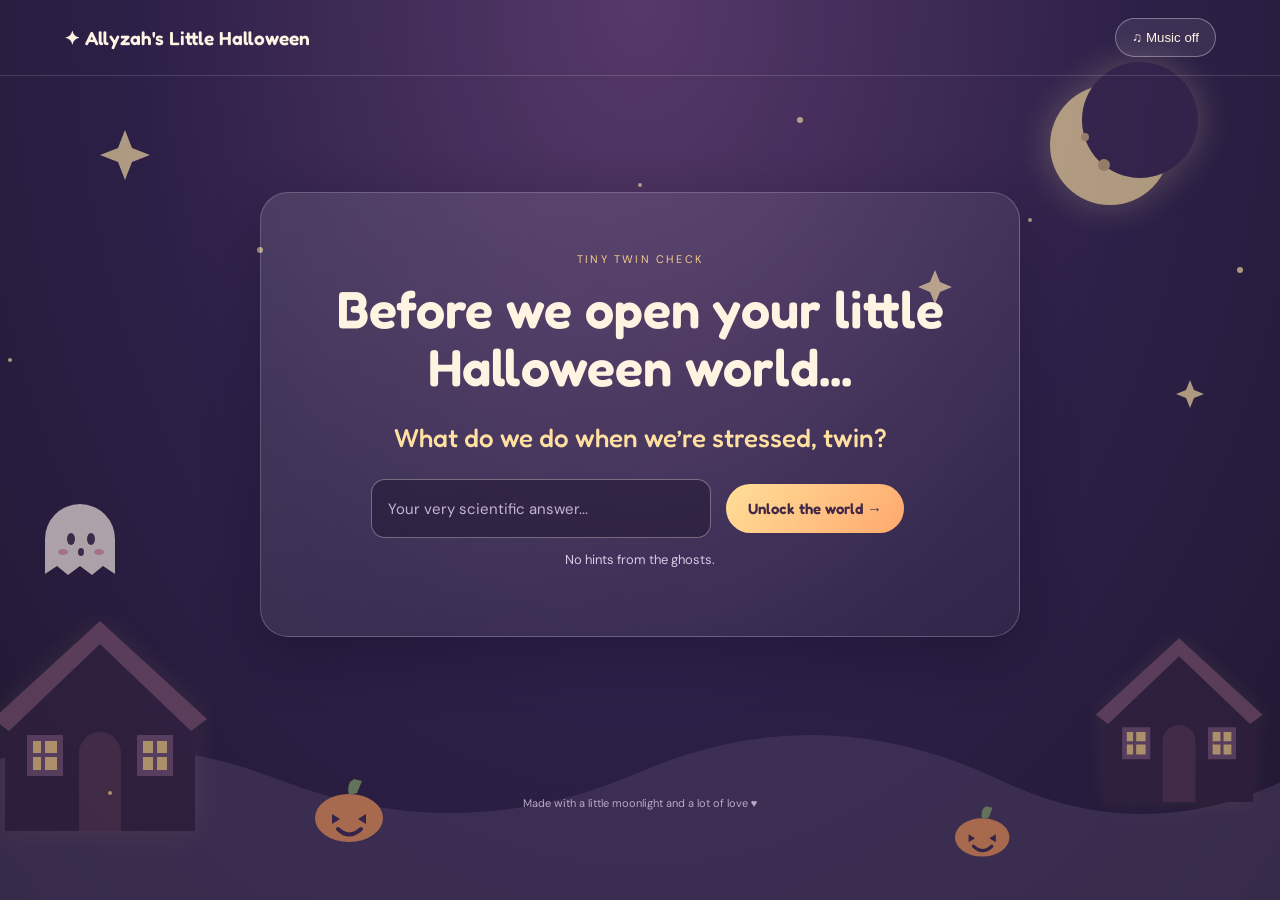
<file: index.html>
<!doctype html>
<html lang="en">
  <head>
    <meta charset="utf-8">
    <meta name="viewport" content="width=device-width,initial-scale=1">
    <meta name="theme-color" content="#2b1c43">
    <meta name="application-name" content="Allyzah's Halloween">
    <meta name="apple-mobile-web-app-capable" content="yes">
    <meta name="apple-mobile-web-app-title" content="Allyzah's Halloween">
    <link rel="manifest" href="manifest.webmanifest">
    <link rel="icon" type="image/png" sizes="192x192" href="icons/witch-icon-192.png">
    <link rel="apple-touch-icon" sizes="180x180" href="icons/witch-apple-touch.png">
    <meta property="og:title" content="A Little Halloween Surprise for Allyzah 🎃">
    <meta property="og:description" content="A little magical world filled with surprises, games, and love. Made just for you. ❤️">
    <meta property="og:image" content="https://shazeedmahmud302-prog.github.io/Allyzah-Halloween/preview.jpg?v=2">
    <meta property="og:image:secure_url" content="https://shazeedmahmud302-prog.github.io/Allyzah-Halloween/preview.jpg?v=2">
    <meta property="og:image:type" content="image/jpeg">
    <meta property="og:image:width" content="1200">
    <meta property="og:image:height" content="630">
    <meta property="og:image:alt" content="A magical Halloween surprise website with cozy games and Halloween decorations">
    <meta property="og:url" content="https://shazeedmahmud302-prog.github.io/Allyzah-Halloween/">
    <meta property="og:type" content="website">
    <meta name="twitter:card" content="summary_large_image">
    <meta name="twitter:image" content="https://shazeedmahmud302-prog.github.io/Allyzah-Halloween/preview.jpg?v=2">
    <title>
      Allyzah's Little Halloween
    </title>
    <link href="https://fonts.googleapis.com/css2?family=Fredoka:wght@500;600&family=DM+Sans:wght@400;600&family=Kalam&display=swap" rel="stylesheet">
    <link rel="stylesheet" href="style.css">
    <link rel="stylesheet" href="flappy.css">
    <link rel="stylesheet" href="games.css">
    <link rel="stylesheet" href="fruit.css">
    <link rel="stylesheet" href="puzzle.css">
    <link rel="stylesheet" href="candy.css">
    <link rel="stylesheet" href="save-my-bebe.css">
  </head>
  <body>
    <svg class="night-scenery" viewBox="0 0 1440 900" preserveAspectRatio="xMidYMid slice" aria-hidden="true" focusable="false">
    <g fill="#ffe6a7" class="scenery-stars">
      <path d="M205 130l7 18 18 7-18 7-7 18-7-18-18-7 18-7z"/><path d="M1015 270l5 12 12 5-12 5-5 12-5-12-12-5 12-5z"/><path d="M1270 380l4 10 10 4-10 4-4 10-4-10-10-4 10-4z"/>
      <circle cx="340" cy="250" r="3"/><circle cx="880" cy="120" r="3"/><circle cx="1110" cy="220" r="2"/><circle cx="90" cy="360" r="2"/><circle cx="720" cy="185" r="2"/><circle cx="1320" cy="270" r="3"/>
    </g>
    <g class="scenery-moon"><circle cx="1190" cy="145" r="60" fill="#ffe5a2"/><circle cx="1220" cy="120" r="58" fill="#39274f"/><circle cx="1165" cy="137" r="4" fill="#d4b57d"/><circle cx="1184" cy="165" r="6" fill="#d4b57d"/></g>
    <g class="scenery-bat" fill="#211832"><path d="M0 18Q10 0 20 17Q30 0 40 18L36 11 31 19 25 12 20 21 15 12 9 19 4 11Z"/></g>
    <g class="scenery-bat bat-two" fill="#211832"><path d="M0 18Q10 0 20 17Q30 0 40 18L36 11 31 19 25 12 20 21 15 12 9 19 4 11Z"/></g>
    <g class="scenery-ghost" transform="translate(125 500)"><path d="M0 74V39a35 35 0 0 1 70 0v35l-12-8-11 9-12-9-12 9-11-9z" fill="#fff4eb"/><ellipse cx="26" cy="39" rx="4" ry="6" fill="#483452"/><ellipse cx="46" cy="39" rx="4" ry="6" fill="#483452"/><ellipse cx="18" cy="52" rx="5" ry="3" fill="#f3a6b8"/><ellipse cx="54" cy="52" rx="5" ry="3" fill="#f3a6b8"/><ellipse cx="36" cy="52" rx="3" ry="4" fill="#483452"/></g>
    <path d="M0 785Q180 710 360 780T720 772T1080 780T1440 735V900H0Z" fill="#514064" opacity=".8"/>
    <g class="scenery-house" transform="translate(85 636)"><path d="M0 79 95 0l95 79v116H0Z" fill="#352540"/><path d="m-12 83 107-98 107 98-16 12L95 8 4 95Z" fill="#79536d"/><path d="M74 117a21 21 0 0 1 42 0v78H74Z" fill="#533650"/><path d="M25 102h30v35H25zM135 102h30v35h-30z" fill="#ffd989" stroke="#765574" stroke-width="6"/><path d="M38 103v32m-12-16h28m96-16v32m-12-16h28" stroke="#765574" stroke-width="4"/><circle cx="105" cy="157" r="2" fill="#ffd989"/></g>
    <g class="scenery-house house-two" transform="translate(1185 650) scale(.78)"><path d="M0 79 95 0l95 79v116H0Z" fill="#352540"/><path d="m-12 83 107-98 107 98-16 12L95 8 4 95Z" fill="#79536d"/><path d="M74 117a21 21 0 0 1 42 0v78H74Z" fill="#533650"/><path d="M25 102h30v35H25zM135 102h30v35h-30z" fill="#ffd989" stroke="#765574" stroke-width="6"/><path d="M38 103v32m-12-16h28m96-16v32m-12-16h28" stroke="#765574" stroke-width="4"/></g>
    <g class="scenery-pumpkin" transform="translate(395 790)"><ellipse cx="34" cy="28" rx="34" ry="24" fill="#f59a58"/><path d="M34 5q-3-12 5-16l8 2-5 12" fill="#87a96f"/><path d="m17 24 8 5-8 5zm34 0-8 5 8 5z" fill="#3c294d"/><path d="M23 39q11 11 23 0" fill="none" stroke="#3c294d" stroke-width="4" stroke-linecap="round"/></g>
    <g class="scenery-pumpkin pumpkin-two" transform="translate(1035 815) scale(.8)"><ellipse cx="34" cy="28" rx="34" ry="24" fill="#f59a58"/><path d="M34 5q-3-12 5-16l8 2-5 12" fill="#87a96f"/><path d="m17 24 8 5-8 5zm34 0-8 5 8 5z" fill="#3c294d"/><path d="M23 39q11 11 23 0" fill="none" stroke="#3c294d" stroke-width="4" stroke-linecap="round"/></g>
  </svg>
  <header>
      ✦ Allyzah's Little Halloween
      <span class="header-actions">
        <button id="music" type="button">♫ Music off</button>
        <button id="lockPage" type="button" hidden>🔒 Lock</button>
      </span>
    </header>
    <audio id="bgMusic" src="assets/music/halloween-song.mp3" loop preload="auto">
    </audio>
    <main>
      <section id="gate" class="view active gate-view">
      <div class="gate-card">
        <p class="eyebrow">TINY TWIN CHECK</p>
        <h1>Before we open your little Halloween world...</h1>
        <p class="gate-question">What do we do when we’re stressed, twin?</p>
        <form id="gateForm" autocomplete="off">
          <label class="sr-only" for="gateAnswer">Your answer</label>
          <input id="gateAnswer" type="text" placeholder="Your very scientific answer..." spellcheck="false">
          <button class="primary" type="submit">Unlock the world →</button>
        </form>
        <p id="gateMessage" class="gate-message" aria-live="polite">No hints from the ghosts.</p>
      </div>
    </section>
    <section id="welcome" class="view">
        <p class="eyebrow">
          MAHAL NA MAHAL KO IKAW PALAGI
        </p>
        <h1>
          Something magical is waiting for you,
          <em>
            Allyzah ko...
          </em>
        </h1>
        <p>
          Hey, my little cutie pumpkin! I prepared a tiny Halloween surprise just for you.
        </p>
        <div class="portrait-stage">
          <span class="float-charm charm-left">
            🎃
          </span>
          <span class="float-charm charm-right">
            ✦
          </span>
          <div class="portrait has-photo">
            <img id="portraitPhoto" src="assets/photos/allyzah.jpg" alt="Allyzah" onerror="this.style.display='none';this.parentElement.classList.remove('has-photo')">
            <span id="photoPrompt">
              📷
              <br>
              Place her photo in
              <br>
              <small>
                assets/photos/allyzah.jpg
              </small>
            </span>
            <i class="hat-cone">
            </i>
            <i class="hat-band">
            </i>
            <i class="hat-brim">
            </i>
          </div>
          <p class="portrait-caption">
            maliit pumpkin, malaki magic
          </p>
          <div class="portrait-stars">
            🏚️　✧　👻　🌙　🦇
          </div>
        </div>
        <button class="primary" id="enter">
          Enter Your Little Halloween World →
        </button>
      </section>
      <section id="shop" class="view">
        <h2>
          Welcome to Your Little Gift Shop!
        </h2>
        <p>
          Every little present has a surprise inside.
        </p>
        <nav class="main-navigation" aria-label="Main navigation">
          <button data-go="game">
            👻 Trick or treat
          </button>
          <button data-go="room">
            🧸 Childhood room
          </button>
          <button data-go="games">🎮 Arcade</button>
        </nav>
        <p id="count">
        </p>
        <div id="gifts" class="grid">
        </div>
        <p id="unlock">
        </p>

      </section>
      <section id="games" class="view arcade-menu-view">
        <div class="arcade-menu-shell">
          <button class="arcade-back" data-go="shop">← Gift shop</button>
          <p class="eyebrow">A LITTLE MOONLIT ARCADE</p>
          <h2>Pick a game, bebe 🎮</h2>
          <p class="arcade-intro">Five separate little challenges. Play whichever one you like.</p>
          <div class="arcade-grid">
            <button class="arcade-card" data-go="flappy">
              <span class="arcade-icon">🦇</span><strong>Flappy SHAZEEE</strong>
              <span class="arcade-description">Dodge Allyzah’s magic.</span>
              <small class="arcade-record">Best: <b id="arcadeFlappyBest">0</b></small>
            </button>
            <button class="arcade-card" data-go="fruit">
              <span class="arcade-icon">🍉</span><strong>Spooky Ninja Slayer</strong>
              <span class="arcade-description">Swipe treats, dodge bombs.</span>
              <small class="arcade-record">Best: <b id="arcadeFruitBest">0</b></small>
            </button>
            <button class="arcade-card" data-go="puzzle">
              <span class="arcade-icon">🧩</span><strong>Puzzle</strong>
              <span class="arcade-description">Put our photo back together.</span>
              <small class="arcade-record" id="arcadePuzzleBest">Best times: Easy — · Medium — · Hard —</small>
            </button>
            <button class="arcade-card" data-go="candy">
              <span class="arcade-icon">🍬</span><strong>Candy Collector</strong>
              <span class="arcade-description">Catch the candy, avoid the spooky stuff.</span>
              <small class="arcade-record">Best: <b id="arcadeCandyBest">0</b></small>
            </button>
            <button class="arcade-card" data-go="saveMyBebe">
              <span class="arcade-icon">💜</span><strong>Save My Bebe</strong>
              <span class="arcade-description">Jump through the moonlit world and find Allyzah.</span>
              <small class="arcade-record">Best <b id="arcadeSaveBebeBest">0</b> · Hearts <b id="arcadeSaveBebeHearts">0</b> · Time <b id="arcadeSaveBebeTime">—</b></small>
            </button>
          </div>
        </div>
      </section>

      <section id="saveMyBebe" class="view save-bebe-view">
  <div class="save-bebe-shell">
    <div class="save-bebe-topbar">
      <button class="sb-back" type="button" data-go="games">← Back to Arcade</button>
      <button class="sb-landscape" id="sbLandscape" type="button" title="Play full screen in landscape" aria-label="Enter full-screen landscape play" aria-pressed="false">⛶</button>
      <button class="sb-mute" id="sbMute" type="button" aria-pressed="false">🔊 Sound on</button>
    </div>
    <p class="eyebrow">A MOONLIT RESCUE ADVENTURE</p>
    <h2>Save My Bebe ❤️</h2>
    <p class="sb-subtitle">One little adventure to find my favourite person.</p>
    <div class="sb-stage" id="sbStage">
      <canvas id="sbCanvas" width="960" height="600" aria-label="Save My Bebe platform game. Use A and D or arrow keys to move, Space or Up to jump. On touch screens use the buttons below."></canvas>
      <button class="sb-game-menu-toggle" id="sbGameMenuToggle" type="button" aria-label="Game options" aria-expanded="false" aria-controls="sbGameMenu">⋮</button>
      <div class="sb-game-menu" id="sbGameMenu" hidden>
        <button type="button" data-sb-menu-action="pause">Ⅱ Pause</button>
        <button type="button" data-sb-menu-action="sound" id="sbMenuSound">🔊 Sound on</button>
        <button type="button" data-sb-menu-action="exit">↙ Exit landscape</button>
      </div>
      <div class="sb-hud">
        <span>Score <b id="sbScore">0</b></span>
        <span>Hearts <b id="sbHearts">0</b></span>
        <span>Lives <b id="sbLives">❤️❤️❤️</b></span>
        <span>Time <b id="sbTime">00:00</b></span>
        <button id="sbPause" type="button">Ⅱ Pause</button>
      </div>
      <div class="sb-overlay" id="sbOverlay">
        <article class="sb-card">
          <div class="sb-card-art"><div class="sb-couple-mini" id="sbIntroCouple"><img src="assets/save-my-bebe/sprites/shazeee-idle.png" alt=""><span>♡</span><img src="assets/save-my-bebe/sprites/allyzah-idle.png" alt=""></div><img id="sbReunionArt" src="assets/save-my-bebe/sprites/reunion-hug.png" alt="Shazeee and Allyzah hugging" hidden></div>
          <p class="eyebrow" id="sbKicker">A LITTLE HALLOWEEN ADVENTURE</p>
          <h3 id="sbOverlayTitle">SAVE MY BEBE ❤️</h3>
          <p id="sbOverlayText">One little adventure to find my favourite person. Double-jump across the moonlit platforms, collect hearts, and dodge the silly spooky things.</p>
          <p class="sb-record-line">Best score <b id="sbBestScore">0</b> · Most hearts <b id="sbBestHearts">0</b> · Fastest <b id="sbBestTime">—</b></p>
          <button class="primary" id="sbStart" type="button">Start Adventure ✨</button>
        </article>
      </div>
      <div class="sb-progress-track" aria-hidden="true"><span id="sbProgress"></span></div>
      <span class="sb-progress-text" id="sbProgressText">0%</span>
      <div class="sb-hit-flash" id="sbHitFlash" aria-hidden="true"></div>
    </div>
    <div class="sb-controls" aria-label="Touch controls">
      <button type="button" data-sb-control="left" aria-label="Move left">◀</button>
      <button type="button" data-sb-control="right" aria-label="Move right">▶</button>
      <button type="button" data-sb-control="jump" aria-label="Jump">JUMP ⤴</button>
    </div>
    <p class="sb-help">Desktop: A / D or ← / → to move · Space / ↑ to jump twice · P to pause</p>
  </div>
</section>
      <section id="game" class="view">
        <button data-go="shop">
          ← Gift shop
        </button>
        <h2>
          Trick or Treat?
        </h2>
        <p class="art">
          👻
        </p>
        <h3>
          “Trick or Treat, little pumpkin?”
        </h3>
        <button id="trick">
          TRICK 👻
        </button>
        <button id="treat">
          TREAT 🍬
        </button>
        <p id="result">
          Choose your fate!
        </p>
      </section>
      
<section id="flappy" class="view flappy-view">
  <div class="flappy-shell">
    <button class="flappy-back" data-go="games">← Back to Arcade</button>
    <p class="eyebrow">A TINY HALLOWEEN ARCADE</p>
    <h2>Flappy SHAZEEE</h2>
    <p class="flappy-subtitle">Flap, dodge Allyzah’s magic, and try not to get bonked.</p>
    <div class="flappy-stage" id="flappyStage">
      <canvas id="flappyCanvas" aria-label="Flappy SHAZEEE game. Tap, click, or press Space to flap."></canvas>
      <div class="flappy-hud">
        <div class="score-group"><div class="score-pill">SCORE <strong id="flappyScore">0</strong></div><div class="score-pill">BEST <strong id="flappyBest">0</strong></div></div>
        <button id="flappyPause" class="pause-button" type="button">Ⅱ Pause</button>
      </div>
      <div class="flappy-hit" id="flappyHit">ARAY KO!!! 😭</div>
      <div class="flappy-overlay" id="flappyOverlay">
        <article class="flappy-card">
          <div class="witch-badge">🧙🏻‍♀️</div>
          <p class="eyebrow">ALLYZAH’S MOONLIT CHALLENGE</p>
          <h3 id="flappyOverlayTitle">Flappy SHAZEEE</h3>
          <p id="flappyOverlayText">Tap, click, or press Space to flap. Dodge the pumpkins, branches, barriers, and Allyzah’s sparkly beams!</p>
          <p class="flappy-new-record" id="flappyNewRecord" hidden>NEW PERSONAL BEST! 🎉</p>
          <button id="flappyStart" class="primary" type="button">Start flying ✨</button>
        </article>
      </div>
    </div>
    <p class="flappy-help">Tap or click the sky · press <kbd>Space</kbd> to flap · <kbd>P</kbd> to pause</p>
  </div>
</section>
<section id="fruit" class="view mini-game-view fruit-view">
  <div class="mini-game-shell">
    <div class="mini-game-heading"><button class="mini-back" data-go="games">← Arcade</button><button class="mini-mute" id="fruitMute" type="button" aria-pressed="false">🔊 Sound on</button></div>
    <p class="eyebrow">GAME 1 · SPOOKY NINJA SLAYER</p><h2>Spooky Ninja Slayer 🎃</h2>
    <p class="mini-subtitle">Swipe across fruit and treats. Leave bombs and rotten pumpkins alone.</p>
    <div class="mini-stage fruit-stage">
      <div class="mini-hud">
        <span>Score <b id="fruitScore">0</b></span><span>Best <b id="fruitBest">0</b></span><span>Lives <b id="fruitLives">❤️❤️❤️</b></span>
        <button class="mini-pause" id="fruitPause" type="button">Ⅱ Pause</button>
      </div>
      <canvas id="fruitCanvas" width="480" height="700" aria-label="Swipe to slice flying Halloween treats"></canvas>
      <div class="mini-overlay" id="fruitOverlay">
        <article class="mini-card"><div class="mini-emoji" id="fruitOverlayEmoji">🍉🎃</div><p class="eyebrow" id="fruitOverlayKicker">READY TO SLICE?</p>
          <h3 id="fruitOverlayTitle">Spooky Ninja Slayer</h3><p id="fruitOverlayText">Swipe with your finger or mouse. Slice treats and avoid bombs. You have three lives.</p>
          <p class="mini-best-line">Personal best: <b id="fruitOverlayBest">0</b></p><p class="new-record" id="fruitNewRecord" hidden>NEW PERSONAL BEST! 🎉</p>
          <button class="primary" id="fruitStart" type="button">Start slicing 🍬</button>
        </article>
      </div>
      <div class="slice-trail" id="fruitTrail" aria-hidden="true"></div>
    </div>
    <p class="mini-help">Mouse: hold and drag · Touch: swipe across the game area</p>
  </div>
</section>

<section id="puzzle" class="view mini-game-view puzzle-view">
  <div class="mini-game-shell puzzle-shell">
    <div class="mini-game-heading"><button class="mini-back" data-go="games">← Arcade</button><button class="mini-mute" id="puzzleMute" type="button" aria-pressed="false">🔊 Sound on</button></div>
    <p class="eyebrow">GAME 2 · PIECE BY PIECE</p><h2>Puzzle 🧩</h2>
    <p class="mini-subtitle">Choose one of our photos and a difficulty, then fit each jigsaw piece into its matching place.</p>
    <div class="puzzle-settings">
      <div class="puzzle-stats"><span>Time <b id="puzzleTimer">00:00</b></span><span>Best <b id="puzzleBestTime">—</b></span><button id="puzzleHint" type="button" aria-pressed="false" disabled>👁 Show photo</button><button id="puzzleEdges" type="button" aria-pressed="false" disabled>▦ Edge pieces</button><button id="puzzleLock" type="button" aria-pressed="false" disabled>🔒 Lock pieces</button></div>
    </div>
    <p class="puzzle-photo-status" id="puzzlePhotoStatus" aria-live="polite">Loading the couple photo…</p>
    <div class="puzzle-board-wrap">
      <div class="puzzle-board" id="puzzleBoard" aria-label="Puzzle board"></div>
      <div class="puzzle-hint-overlay" id="puzzleHintOverlay" aria-hidden="true"><img id="puzzleHintImage" alt="Completed puzzle hint"></div>
    </div>
    <p class="puzzle-progress" id="puzzleProgress">Choose a difficulty and start when ready.</p>
    <p class="mini-help puzzle-help">Drag pieces from the tray to the board · show the photo for reference · filter to edge pieces when you want</p>
    <div class="puzzle-tray" id="puzzleTray" aria-label="Shuffled puzzle pieces"></div>
    <div class="mini-overlay puzzle-overlay" id="puzzleOverlay">
      <article class="mini-card"><div class="mini-emoji" id="puzzleOverlayEmoji">🧩❤️</div><p class="eyebrow" id="puzzleOverlayKicker">A LITTLE PIECE OF US</p>
        <h3 id="puzzleOverlayTitle">Puzzle</h3><p id="puzzleOverlayText">Choose one of our photos and a difficulty, then fit the interlocking pieces together. There is no time limit.</p>
        <div class="puzzle-photo-picker" role="group" aria-label="Choose our couple photo">
          <button class="puzzle-photo-option is-selected" type="button" data-puzzle-photo="0" aria-pressed="true">
            <img src="assets/photos/couple-puzzle-1.jpg" alt="Couple photo one" loading="lazy"><span>Photo 1</span>
          </button>
          <button class="puzzle-photo-option" type="button" data-puzzle-photo="1" aria-pressed="false">
            <img src="assets/photos/couple-puzzle-2.jpg" alt="Couple photo two" loading="lazy"><span>Photo 2</span>
          </button>
        </div>
        <div class="difficulty-picker" role="group" aria-label="Puzzle difficulty">
          <button type="button" data-puzzle-size="3" aria-pressed="true">Easy · 3×3</button>
          <button type="button" data-puzzle-size="4" aria-pressed="false">Medium · 4×4</button>
          <button type="button" data-puzzle-size="5" aria-pressed="false">Hard · 5×5</button>
        </div>
        <p class="mini-best-line" id="puzzleOverlayRecord">Best time: —</p><p class="new-record" id="puzzleNewRecord" hidden>NEW PERSONAL BEST! ❤️</p>
        <button class="primary" id="puzzleStart" type="button" disabled>Start the puzzle 🧩</button>
      </article>
    </div>
  </div>
</section>

<section id="candy" class="view mini-game-view candy-view">
  <div class="mini-game-shell">
    <div class="mini-game-heading"><button class="mini-back" data-go="games">← Arcade</button><button class="mini-mute" id="candyMute" type="button" aria-pressed="false">🔊 Sound on</button></div>
    <p class="eyebrow">GAME 3 · CANDY CATCH</p><h2>Candy Collector 🍬</h2>
    <p class="mini-subtitle">Move the basket to catch sweet treats. Let bombs and rotten snacks fall past.</p>
    <div class="mini-stage candy-stage">
      <div class="mini-hud">
        <span>Score <b id="candyScore">0</b></span><span>Best <b id="candyBest">0</b></span><span>Time <b id="candyTime">00:00</b></span><span>Lives <b id="candyLives">❤️❤️❤️</b></span>
        <button class="mini-pause" id="candyPause" type="button">Ⅱ Pause</button>
      </div>
      <canvas id="candyCanvas" width="480" height="700" aria-label="Move the basket to catch falling candy"></canvas>
      <div class="mini-overlay" id="candyOverlay">
        <article class="mini-card"><div class="mini-emoji" id="candyOverlayEmoji">🧺🍬</div><p class="eyebrow" id="candyOverlayKicker">READY, CANDY CATCHER?</p>
          <h3 id="candyOverlayTitle">Candy Collector</h3><p id="candyOverlayText">Move the basket with your finger, mouse, or arrow keys. Collect treats and dodge bombs and rotten pumpkins. Keep playing until all three lives are gone.</p>
          <p class="mini-best-line">Personal best: <b id="candyOverlayBest">0</b></p><p class="new-record" id="candyNewRecord" hidden>NEW PERSONAL BEST! 🎉</p>
          <button class="primary" id="candyStart" type="button">Start collecting 🍭</button>
        </article>
      </div>
    </div>
    <p class="mini-help">Touch or mouse: move basket · Keyboard: ← →</p>
  </div>
</section>

    <section id="room" class="view">
        <button data-go="shop">
          ← Gift shop
        </button>
        <h2>
          The Childhood Room
        </h2>
        <article class="room">
          <div class="art">
            🧸　🎈　🐻　🍭　⭐
          </div>
          <p>
            “Sometimes I wish I could travel back in time and give little Allyzah all the presents she deserved. I can't change those days, but I hope I can give you plenty of reasons to smile today.”
          </p>
          <b>
            — Your Shazeee ❤️
          </b>
        </article>
      </section>
    </main>
    <div id="modal" class="modal">
      <div class="shade">
      </div>
      <article class="box">
        <button id="close" class="close">
          ×
        </button>
        <div id="emoji" class="art">
        </div>
        <h2 id="title">
        </h2>
        <div id="content">
        </div>
      </article>
    </div>
    <footer>
      Made with a little moonlight and a lot of love ♥
    </footer>
    <script src="script.js">
    </script>
    <script src="flappy.js"></script>
    <script src="fruit.js"></script>
    <script src="puzzle.js"></script>
    <script src="candy.js"></script>
    <script src="games-menu.js"></script>
    <script src="save-my-bebe.js"></script>
    <script>
      if ("serviceWorker" in navigator) {
        window.addEventListener("load", () => {
          navigator.serviceWorker.register("./service-worker.js", { scope: "./" }).catch(() => {});
        });
      }
    </script>
  </body>
</html>
</file>
<file: style.css>
* {
  box-sizing:border-box
}
body {
  margin:0;
  min-height:100vh;
  color:#fff4e4;
  text-align:center;
  font:16px "DM Sans",sans-serif;
  background:radial-gradient(ellipse at top,#563969,#2d2048 55%,#211832)
}
header {
  padding:18px 5%;
  border-bottom:1px solid #ffffff25;
  display:flex;
  justify-content:space-between;
  align-items:center;
  font:600 19px Fredoka
}
button {
  cursor:pointer;
  border:1px solid #ffffff55;
  border-radius:99px;
  background:#ffffff14;
  color:#fff4e4;
  padding:11px 16px;
  margin:5px;
  transition:.2s
}
button:hover {
  transform:translateY(-2px);
  background:#ffffff28
}
.primary {
  background:linear-gradient(130deg,#ffdf98,#ffa86e);
  color:#432847;
  border:0;
  font:600 15px Fredoka;
  padding:15px 22px
}
main {
  max-width:1050px;
  margin:auto;
  padding:35px 18px
}
.view {
  display:none;
  min-height:70vh;
  animation:fade .4s
}
.view.active {
  display:block
}
.welcome {
  padding-top:7vh
}
.eyebrow {
  color:#f6cb8c;
  letter-spacing:.2em;
  font-size:11px
}
.welcome h1 {
  font:600 clamp(42px,7vw,72px)/1.1 Fredoka;
  max-width:850px;
  margin:18px auto
}
.welcome h1 em {
  color:#ffb979;
  font-style:normal
}
.welcome>p:not(.eyebrow) {
  color:#e2d6ea;
  line-height:1.7
}
.art {
  font-size:48px;
  margin:22px
}
h2 {
  font:600 clamp(30px,5vw,46px) Fredoka;
  margin:10px
}
h3 {
  font:500 23px Fredoka
}
.grid {
  max-width:900px;
  margin:25px auto;
  display:grid;
  grid-template-columns:repeat(3,1fr);
  gap:13px
}
.gift {
  min-height:145px;
  text-align:left;
  border-radius:18px;
  background:linear-gradient(140deg,#ffffff1c,#ffffff09);
  padding:15px
}
.gift strong {
  font:500 19px Fredoka;
  display:block;
  margin:7px 0
}
.gift small {
  color:#dacbe4
}
.gift .emoji {
  font-size:38px
}
.gift .tag {
  float:right;
  font-size:10px;
  color:#ffe0a0
}
.gift.final {
  grid-column:2;
  background:#634777
}
.gift:disabled {
  opacity:.65;
  cursor:not-allowed
}
nav {
  margin:25px
}
.room {
  max-width:700px;
  margin:25px auto;
  padding:24px;
  background:radial-gradient(#9a7590,#59436c);
  border-radius:24px;
  line-height:1.7;
  font:18px Kalam,cursive
}
.modal {
  position:fixed;
  inset:0;
  z-index:5;
  display:none;
  place-items:center;
  padding:15px
}
.modal.show {
  display:grid
}
.shade {
  position:absolute;
  inset:0;
  background:#100a20d9;
  backdrop-filter:blur(7px)
}
.box {
  position:relative;
  max-width:560px;
  width:100%;
  max-height:85vh;
  overflow:auto;
  background:#fff6e8;
  color:#4b3854;
  border-radius:24px;
  padding:25px
}
.close {
  position:absolute;
  right:10px;
  top:8px;
  color:#45334e
}
.box .art {
  font-size:55px;
  margin:10px
}
.copy {
  line-height:1.8
}
.reasons {
  display:grid;
  grid-template-columns:1fr 1fr;
  gap:8px
}
.reason,.sweet {
  padding:11px;
  background:#fff;
  border-radius:12px
}
.letter {
  text-align:left;
  white-space:pre-line;
  font:18px/1.8 Kalam,cursive;
  background:white;
  border-radius:14px;
  padding:20px
}
.photo {
  padding:13px;
  background:#fbecef;
  border-radius:12px;
  font-size:12px
}
footer {
  padding:20px;
  color:#b9a9c8;
  font-size:11px
}
@keyframes fade {
  from {
    opacity:0;
    transform:translateY(10px)
  }
  to {
    opacity:1
  }
}
@media(max-width:700px) {
  header {
    font-size:14px;
    padding:14px
  }
  header button {
    font-size:10px;
    padding:8px
  }
  .grid {
    grid-template-columns:repeat(2,1fr);
    gap:9px
  }
  .gift {
    padding:12px;
    min-height:130px
  }
  .gift strong {
    font-size:16px
  }
  .gift.final {
    grid-column:1/-1
  }
  .reasons {
    grid-template-columns:1fr
  }
  .art {
    font-size:40px
  }
}
@media(max-width:360px) {
  .grid {
    grid-template-columns:1fr
  }
  .gift.final {
    grid-column:auto
  }
}
@media(prefers-reduced-motion:reduce) {
  * {
    animation-duration:.01ms!important;
    transition-duration:.01ms!important
  }
}
.portrait-stage {
  width:min(390px,90vw);
  height:390px;
  margin:12px auto 0;
  position:relative;
  display:flex;
  align-items:center;
  flex-direction:column;
  padding-top:55px
}
.portrait {
  position:relative;
  display:block;
  width:220px;
  height:220px;
  border-radius:50%;
  border:7px solid #ffe2a0;
  background:linear-gradient(145deg,#f8c7d3,#9171a9);
  box-shadow:0 0 0 8px #ffffff19,0 0 36px #ffd6848c;
  cursor:pointer;
  animation:portraitBump 2.8s ease-in-out infinite;
  z-index:2
}
.portrait img {
  width:100%;
  height:100%;
  object-fit:cover;
  border-radius:50%;
  display:none
}
.portrait.has-photo img {
  display:block
}
.portrait.has-photo #photoPrompt {
  display:none
}
.portrait input {
  position:absolute;
  width:1px;
  height:1px;
  opacity:0
}
.portrait #photoPrompt {
  position:absolute;
  inset:0;
  display:grid;
  place-content:center;
  color:#fff7e8;
  text-shadow:0 2px 5px #38234e;
  font-weight:600;
  line-height:1.7
}
.hat-cone {
  position:absolute;
  z-index:3;
  left:50%;
  top:-66px;
  transform:translateX(-50%) rotate(-8deg);
  width:0;
  height:0;
  border-left:61px solid transparent;
  border-right:61px solid transparent;
  border-bottom:105px solid #382644;
  filter:drop-shadow(0 5px 3px #160e20aa)
}
.hat-band {
  position:absolute;
  z-index:4;
  left:50%;
  top:3px;
  transform:translateX(-50%) rotate(-8deg);
  width:93px;
  height:12px;
  border-radius:50%;
  background:#bd79ad;
  border-bottom:3px solid #f7c783
}
.hat-brim {
  position:absolute;
  z-index:5;
  left:50%;
  top:31px;
  transform:translateX(-50%) rotate(-8deg);
  width:168px;
  height: 21px;
  border-radius:50%;
  background:#30213e;
  border:2px solid #8f6591
}
.portrait-caption {
  margin:15px 0 4px;
  color:#ffd88e;
  font:500 18px Fredoka
}
.portrait-stars {
  font-size:23px;
  color:#e5c8fc
}
.float-charm {
  position:absolute;
  font-size:36px;
  animation:floatCharm 3s ease-in-out infinite
}
.charm-left {
  left:4px;
  top:125px
}
.charm-right {
  right:4px;
  top:96px;
  color:#ffdf90
}
@keyframes portraitBump {
  0%,100% {
    transform:translateY(0) rotate(-1deg)
  }
  35% {
    transform:translateY(-11px) rotate(1.5deg)
  }
  53% {
    transform:translateY(0) rotate(-.4deg)
  }
  68% {
    transform:translateY(-4px)
  }
}
@keyframes floatCharm {
  50% {
    transform:translateY(-9px) rotate(8deg)
  }
}
@media(max-width:700px) {
  .portrait-stage {
    height:330px;
    padding-top:44px
  }
  .portrait {
    width:190px;
    height:190px
  }
  .hat-cone {
    top:-56px;
    border-left-width:53px;
    border-right-width:53px;
    border-bottom-width:91px
  }
  .hat-band {
    top:0;
    width:82px
  }
  .hat-brim {
    top:25px;
    width:145px;
    height: 19px
  }
  .charm-left {
    left:0
  }
  .charm-right {
    right:0
  }
}
@media(prefers-reduced-motion:reduce) {
  .portrait,.float-charm {
    animation:none
  }
}



.gate-view{max-width:760px;margin:0 auto;padding-top:9vh}.gate-card{padding:clamp(24px,6vw,48px);border:1px solid #ffffff35;border-radius:28px;background:linear-gradient(145deg,#ffffff1c,#ffffff09);box-shadow:0 20px 55px #10091d55}.gate-card h1{font:600 clamp(32px,5vw,52px)/1.12 Fredoka;color:#fff3e1;margin:14px auto 22px}.gate-question{font:500 clamp(20px,3vw,26px) Fredoka;color:#ffe0a1}.gate-card form{display:flex;justify-content:center;gap:10px;flex-wrap:wrap;margin-top:23px}.gate-card input{width:min(340px,100%);padding:14px 16px;border:1px solid #ffffff55;border-radius:14px;background:#21183288;color:#fff7e9;font:15px "DM Sans",sans-serif}.gate-card input::placeholder{color:#c5b5d0}.gate-message{min-height:24px;color:#d8c9e4;font-size:13px}.gate-message.error{color:#ffb0b8}.sr-only{position:absolute;width:1px;height:1px;padding:0;margin:-1px;overflow:hidden;clip:rect(0,0,0,0);white-space:nowrap;border:0}

.night-scenery{position:fixed;inset:0;width:100%;height:100%;z-index:0;pointer-events:none;opacity:.62}.night-scenery~header,.night-scenery~main,.night-scenery~footer{position:relative;z-index:1}.scenery-stars{animation:starShimmer 4s ease-in-out infinite alternate}.scenery-moon{filter:drop-shadow(0 0 18px #ffe6a766)}.scenery-bat{position:fixed;left:18%;top:34%;animation:batFloat 8s ease-in-out infinite}.bat-two{left:72%;top:48%;transform:scale(.72);animation-delay:-4s}.scenery-ghost{animation:ghostFloat 5s ease-in-out infinite;transform-origin:center}.scenery-house{filter:drop-shadow(0 0 14px #ffcf7a22)}.scenery-pumpkin{animation:pumpkinGlow 2s ease-in-out infinite alternate}.pumpkin-two{animation-delay:-1s}@keyframes starShimmer{to{opacity:.58}}@keyframes batFloat{0%,100%{translate:0 0}50%{translate:36px -22px}}@keyframes ghostFloat{0%,100%{translate:0 0}50%{translate:0 -13px}}@keyframes pumpkinGlow{to{filter:drop-shadow(0 0 14px #ffab5b88)}}@media(max-width:700px){.night-scenery{opacity:.42}.scenery-house{transform:translate(20px 650px) scale(.7);transform-origin:top left}.house-two{opacity:.65}.scenery-bat{left:8%;top:35%}.bat-two{left:83%;top:51%}}@media(prefers-reduced-motion:reduce){.scenery-stars,.scenery-bat,.scenery-ghost,.scenery-pumpkin{animation:none}}

.copy {
  white-space: pre-line;
}

.wishes-content .copy {
  max-width: 480px;
  margin: 16px auto;
  padding: 0 8px;
  text-align: left;
}


/* Opening portrait witch hat: shifted over her head and tilted left. */
.portrait .hat-cone {
  left:54%;
  top:-58px;
  transform:translateX(-50%) rotate(-14deg);
  border-left-width:56px;
  border-right-width:56px;
  border-bottom-width:94px;
  transform-origin:50% 92%;
}
.portrait .hat-band {
  left:54%;
  top:2px;
  transform:translateX(-50%) rotate(-14deg);
  width:92px;
}
.portrait .hat-brim {
  left:54%;
  top:30px;
  transform:translateX(-50%) rotate(-14deg);
  width:154px;
  height:20px;
  background:linear-gradient(180deg,#392448,#261a35);
  border-color:#a477a2;
  transform-origin:50% 50%;
}
@media(max-width:700px) {
  .portrait .hat-cone {
    top:-51px;
    border-left-width:49px;
    border-right-width:49px;
    border-bottom-width:84px;
  }
  .portrait .hat-band {
    top:0;
    width:78px;
  }
  .portrait .hat-brim {
    top:24px;
    width:132px;
    height:18px;
  }
}

.header-actions {
  display:flex;
  align-items:center;
  gap:8px
}
.header-actions button {
  margin:0
}
@media(max-width:520px) {
  header {
    padding:12px 4%;
    font-size:16px
  }
  .header-actions {
    gap:4px
  }
  .header-actions button {
    padding:8px 10px;
    font-size:12px
  }
}

.main-navigation {
  display:grid;
  grid-template-columns:repeat(3,minmax(0,1fr));
  gap:12px;
  max-width:900px;
  margin:20px auto 28px
}
.main-navigation button {
  width:100%;
  min-height:62px;
  margin:0;
  font:600 17px Fredoka
}
@media(max-width:700px) {
  .main-navigation {
    grid-template-columns:repeat(2,minmax(0,1fr));
    gap:9px
  }
  .main-navigation button {
    min-height:56px;
    padding:10px 8px;
    font-size:15px
  }
}
</file>
<file: flappy.css>
.flappy-view{padding-top:22px}
.flappy-shell{max-width:1000px;margin:0 auto}
.flappy-back{display:block;margin:0 0 12px}
.flappy-shell>.eyebrow{margin:0 0 5px}
.flappy-shell>h2{font:600 clamp(34px,5vw,48px) Fredoka;margin:0;color:#fff2df}
.flappy-subtitle{margin:5px 0 18px;color:#d9cbe6}
.flappy-stage{width:min(100%,940px);aspect-ratio:16/9;min-height:300px;margin:0 auto;position:relative;overflow:hidden;border:2px solid #f6d59c88;border-radius:24px;background:#24173d;box-shadow:0 18px 50px #10091d77;touch-action:none;isolation:isolate}
#flappyCanvas{display:block;width:100%;height:100%;touch-action:none}
.flappy-hud{position:absolute;z-index:2;left:15px;right:15px;top:13px;display:flex;justify-content:space-between;align-items:center;pointer-events:none}
.score-pill{padding:8px 13px;border:1px solid #fff7;border-radius:99px;background:#201431bb;color:#ffe4a9;font:700 11px "DM Sans";letter-spacing:.08em}
.score-pill strong{font:600 19px Fredoka;margin-left:7px;color:#fff8e9}
.pause-button{pointer-events:auto;padding:8px 12px;background:#291b43d9}
.flappy-overlay{position:absolute;z-index:4;inset:0;display:grid;place-items:center;padding:18px;background:#1b112b70;backdrop-filter:blur(3px)}
.flappy-overlay.hidden{display:none}
.flappy-card{width:min(430px,100%);padding:23px 25px;border:1px solid #fff7;border-radius:23px;background:linear-gradient(145deg,#513762f5,#302044f5);box-shadow:0 15px 40px #140d22aa;text-align:center}
.witch-badge{font-size:45px;line-height:1.1;animation:witchBob 2.8s ease-in-out infinite}
.flappy-card .eyebrow{margin:10px 0 5px;font-size:9px}
.flappy-card h3{font:600 clamp(26px,4vw,34px) Fredoka;margin:4px 0 8px;color:#fff1dc}
.flappy-card p:not(.eyebrow){color:#e8dcf0;font-size:13px;line-height:1.6;margin:8px auto 15px}
.flappy-card .primary{font-size:14px;padding:12px 20px}
.flappy-new-record{display:inline-block;margin:7px auto 13px;padding:8px 13px;border:1px solid #ffe7a3;border-radius:999px;background:#f4cf8324;color:#ffe18f;font:600 14px Fredoka,sans-serif;box-shadow:0 0 16px #ffd97855;animation:recordPop .45s ease-out both}
.flappy-new-record[hidden]{display:none}
.flappy-help,.flappy-asset-note{margin:10px 4px 0;color:#cbbdd8;font-size:12px}
.flappy-asset-note{font-size:10px;color:#aa9cb8}
.flappy-asset-note code{color:#f3cf91}
.flappy-help kbd{padding:2px 6px;border:1px solid #ffffff40;border-radius:5px;background:#ffffff12;color:#fff1dc;font:11px "DM Sans"}
.flappy-hit{position:absolute;z-index:5;left:50%;top:35%;transform:translate(-50%,-50%) scale(.2) rotate(-10deg);opacity:0;pointer-events:none;white-space:nowrap;color:#fff3e1;-webkit-text-stroke:1px #542d63;text-shadow:0 4px 0 #e97b9d,0 0 25px #ffb4c9;font:700 clamp(32px,7vw,66px) Fredoka}
.flappy-hit.show{animation:arayPop .8s cubic-bezier(.2,1.5,.4,1) both}
.flappy-stage.shake{animation:stageShake .42s linear}
.flappy-stage.flash::after{content:"";position:absolute;inset:0;z-index:3;background:#fff1eeaa;pointer-events:none;animation:flashOut .38s ease-out forwards}
@keyframes arayPop{0%{opacity:0;transform:translate(-50%,-50%) scale(.2) rotate(-10deg)}25%{opacity:1;transform:translate(-50%,-50%) scale(1.1) rotate(4deg)}55%{opacity:1;transform:translate(-50%,-50%) scale(1) rotate(-2deg)}100%{opacity:0;transform:translate(-50%,-65%) scale(.9)}}
@keyframes stageShake{0%,100%{translate:0 0}20%{translate:-9px 2px}40%{translate:8px -2px}60%{translate:-6px 1px}80%{translate:5px 0}}
@keyframes flashOut{from{opacity:1}to{opacity:0}}
@keyframes witchBob{50%{transform:translateY(-5px) rotate(3deg)}}
@media(max-width:650px){
  .flappy-view{margin-inline:-18px;padding:16px 14px 30px;min-width:0}
  .flappy-shell{width:100%;min-width:0}
  .flappy-stage{width:min(100%,430px);height:auto;max-height:78svh;min-height:0;margin:0 auto;border-radius:20px;aspect-ratio:9/16}
  #flappyCanvas{width:100%;height:100%}
  .flappy-card{width:100%;max-width:390px;padding:16px 14px}
  .flappy-card p:not(.eyebrow){font-size:12px;line-height:1.45}
  .flappy-hud{left:7px;right:7px;top:7px;align-items:flex-start}
  .score-group{gap:4px}
  .score-pill{padding:4px 7px;font-size:8px;letter-spacing:.04em;white-space:nowrap}
  .score-pill strong{font-size:14px;margin-left:3px}
  .pause-button{margin:0;padding:4px 7px;font-size:10px;white-space:nowrap}
  .flappy-help,.flappy-asset-note{padding-inline:2px;line-height:1.5}
  .flappy-help{font-size:10px}
}
@media(max-width:430px){
  .flappy-stage{width:min(100%,430px);aspect-ratio:9/16}
  .flappy-hud{left:9px;right:9px;top:10px}
  .score-group{gap:5px}
  .score-pill{padding:5px 8px;font-size:9px}
  .score-pill strong{font-size:15px;margin-left:4px}
  .pause-button{padding:5px 8px;font-size:11px}
}
@media(prefers-reduced-motion:reduce){.witch-badge{animation:none}.flappy-stage.shake{animation:none}}

.score-group{display:flex;gap:8px;align-items:center}
@media(max-width:650px){.score-group{gap:4px}.score-pill{font-size:8px}.score-pill strong{font-size:14px}}
</file>
<file: games.css>
.arcade-menu-view,.mini-game-view {
  padding:28px 14px 40px
}

.arcade-menu-shell,.mini-game-shell {
  width:min(100%,1040px);
  margin:0 auto
}

.arcade-back,.mini-back {
  display:inline-flex;
  align-items:center;
  justify-content:center;
  gap:6px;
  padding:10px 15px;
  border:1px solid #ffffff4d;
  border-radius:999px;
  background:#ffffff12;
  color:#fff4df;
  font:600 14px 'DM Sans',sans-serif;
  cursor:pointer
}

.arcade-menu-shell>.eyebrow {
  margin:16px 0 4px
}

.arcade-menu-shell h2,.mini-game-shell>h2 {
  margin:0 0 8px;
  color:#fff2df;
  font:600 clamp(30px,5vw,44px) Fredoka,sans-serif
}

.arcade-intro,.mini-subtitle {
  margin:0 0 20px;
  color:#e4d7ed
}

.arcade-grid {
  display:grid;
  grid-template-columns:repeat(2,minmax(0,1fr));
  gap:14px
}

.arcade-card {
  min-height:150px;
  padding:18px;
  display:flex;
  flex-direction:column;
  align-items:flex-start;
  gap:5px;
  border:1px solid #ffffff3f;
  border-radius:21px;
  background:linear-gradient(140deg,#ffffff19,#ffffff08);
  color:#fff4df;
  text-align:left;
  box-shadow:0 8px 20px #110a1e33;
  cursor:pointer;
  transition:transform .18s ease,border-color .18s ease,background .18s ease
}

.arcade-card:hover,.arcade-card:focus-visible {
  transform:translateY(-3px);
  border-color:#ffd98f;
  background:linear-gradient(140deg,#ffffff27,#ffffff10);
  outline:none
}

.arcade-icon {
  font-size:31px;
  line-height:1.15
}

.arcade-card strong {
  font:600 20px Fredoka,sans-serif
}

.arcade-description {
  color:#e2d4e9;
  font-size:14px
}

.arcade-record {
  margin-top:auto;
  padding-top:8px;
  color:#ffd98f;
  font-size:12px
}

.arcade-record b {
  color:#fff2cf
}

.mini-game-shell {
  max-width:900px
}

.mini-game-heading {
  display:flex;
  justify-content:space-between;
  gap:10px;
  margin:0 auto 14px
}

.mini-mute,.mini-pause {
  padding:8px 12px;
  border:1px solid #ffffff4d;
  border-radius:999px;
  background:#231731b8;
  color:#fff4df;
  font:600 13px 'DM Sans',sans-serif;
  cursor:pointer
}

.mini-game-shell>.eyebrow {
  margin:4px 0
}

.mini-game-shell>h2 {
  margin-bottom:5px
}

.mini-stage {
  position:relative;
  width:fit-content;
  max-width:100%;
  margin:16px auto 10px;
  overflow:hidden;
  border:2px solid #f6d58b;
  border-radius:22px;
  background:#271a3d;
  box-shadow:0 12px 30px #10091d66
}

.mini-hud {
  position:absolute;
  z-index:2;
  inset:8px 8px auto;
  display:flex;
  align-items:center;
  justify-content:center;
  gap:8px;
  flex-wrap:wrap;
  pointer-events:none
}

.mini-hud>span,.mini-hud>button {
  padding:7px 10px;
  border:1px solid #ffffff40;
  border-radius:999px;
  background:#231732cc;
  color:#ffe9b2;
  font-size:12px;
  font-weight:700;
  white-space:nowrap
}

.mini-hud b {
  color:#fff
}

.mini-hud .mini-pause {
  pointer-events:auto
}

.mini-stage canvas {
  display:block;
  width:min(100%,480px);
  height:auto;
  max-height:68vh;
  aspect-ratio:24/35;
  touch-action:none;
  user-select:none
}

.mini-overlay {
  position:absolute;
  z-index:4;
  inset:0;
  display:flex;
  align-items:center;
  justify-content:center;
  padding:16px;
  background:#1a112bbd;
  backdrop-filter:blur(3px)
}

.mini-overlay.is-hidden {
  display:none
}

.mini-card {
  width:min(100%,420px);
  padding:23px;
  border:1px solid #fff4df7a;
  border-radius:22px;
  background:linear-gradient(150deg,#4c3565f5,#2a1d40f5);
  color:#fff4df;
  text-align:center;
  box-shadow:0 12px 36px #0d0819aa
}

.mini-card .eyebrow {
  margin:0 0 5px
}

.mini-card h3 {
  margin:5px 0 8px;
  font:600 25px Fredoka,sans-serif
}

.mini-card p {
  margin:8px 0;
  color:#e9dced;
  line-height:1.45
}

.mini-emoji {
  font-size:38px
}

.mini-best-line {
  font-size:13px!important;
  color:#ffdf99!important
}

.mini-card .primary {
  margin-top:10px
}

.new-record {
  color:#ffe28d!important;
  font-weight:700;
  animation:recordPop .5s ease-out
}

.mini-help {
  margin:8px auto 0;
  color:#d7c6e4;
  text-align:center;
  font-size:13px
}

@keyframes recordPop {
  0% {
  transform:scale(.75)
}

75% {
  transform:scale(1.08)
}

100% {
  transform:scale(1)
}


}

@media(max-width:650px) {
  .arcade-menu-view,.mini-game-view {
  padding:18px 10px 30px
}

.arcade-grid {
  gap:10px
}

.arcade-card {
  padding:14px;
  min-height:142px
}

.arcade-card strong {
  font-size:17px
}

.arcade-description {
  font-size:12px
}

.mini-card {
  padding:17px
}

.mini-hud {
  gap:5px
}

.mini-hud>span,.mini-hud>button {
  padding:6px 8px;
  font-size:11px
}

.mini-stage {
  border-radius:16px
}

.mini-game-heading {
  margin-bottom:10px
}


}

@media(max-width:380px) {
  .arcade-grid {
  grid-template-columns:1fr
}

.arcade-card {
  min-height:115px
}

.mini-game-heading button {
  font-size:12px;
  padding:8px 10px
}


}

\n.mini-record-pop {
  position:absolute;
  z-index:5;
  top:24%;
  left:50%;
  transform:translateX(-50%);
  padding:10px 16px;
  border:1px solid #fff0b4;
  border-radius:999px;
  background:#3a2858eF;
  color:#ffe18f;
  font:600 15px Fredoka,sans-serif;
  white-space:nowrap;
  box-shadow:0 0 20px #ffd97899;
  animation:recordPop 1.8s ease both;
  pointer-events:none
}
</file>
<file: fruit.css>
.fruit-view .mini-game-shell {
  max-width:780px
}

.fruit-stage {
  background:radial-gradient(ellipse at 50% 20%,#503763,#281b3e 72%)
}

.fruit-stage canvas {
  width:min(100%,480px);
  max-height:68vh
}

.fruit-stage::after {
  content:'';
  position:absolute;
  inset:auto 0 0;
  height:10%;
  pointer-events:none;
  background:linear-gradient(transparent,#130d1c55)
}

.slice-trail {
  position:absolute;
  inset:0;
  pointer-events:none
}
</file>
<file: puzzle.css>
.puzzle-shell {
  max-width:1000px
}

.puzzle-settings {
  display:flex;
  align-items:center;
  justify-content:space-between;
  gap:12px;
  flex-wrap:wrap;
  margin:12px 0
}

.difficulty-picker {
  display:flex;
  gap:7px;
  flex-wrap:wrap
}

.difficulty-picker button,.puzzle-stats button {
  padding:8px 11px;
  border:1px solid #ffffff42;
  border-radius:999px;
  background:#ffffff10;
  color:#f9edff;
  font:600 13px 'DM Sans',sans-serif;
  cursor:pointer
}

.difficulty-picker button[aria-pressed='true'] {
  background:#f4cf83;
  color:#32213e;
  border-color:#ffe5a3
}

.puzzle-stats {
  display:flex;
  align-items:center;
  gap:12px;
  flex-wrap:wrap;
  width:min(100%,620px);
  justify-content:center;
  padding:7px 12px;
  border:1px solid #ffffff32;
  border-radius:16px;
  background:#ffffff0c;
  color:#f6eaff;
  font-size:13px
}

.puzzle-stats b {
  color:#ffe09a
}

.puzzle-stats button:disabled {
  opacity:.45;
  cursor:not-allowed
}
.puzzle-stats button.is-active {
  border-color:#ffe09a;
  background:#f4cf83;
  color:#32213e;
  box-shadow:0 0 0 2px #ffe09a30
}

.puzzle-photo-status {
  min-height:20px;
  color:#ffdf9a;
  font-size:13px
}

.puzzle-photo-status.error {
  color:#ffc1c1
}

.puzzle-board-wrap {
  position:relative;
  width:min(100%,500px);
  margin:12px auto;
  padding:8px;
  border:1px solid #ffe6ae88;
  border-radius:19px;
  background:#3b2a4d;
  box-shadow:0 10px 26px #10091d66
}

.puzzle-board {
  display:grid;
  grid-template-columns:repeat(var(--puzzle-size,3),minmax(0,1fr));
  width:100%;
  aspect-ratio:1;
  overflow:hidden;
  border-radius:12px;
  background:#4b3a5d;
  gap:0
}

.puzzle-slot {
  position:relative;
  min-width:0;
  min-height:0;
  aspect-ratio:1;
  border:0;
  outline:1px dashed #ffffff4c;
  outline-offset:-1px;
  background:#332644;
  transition:background-color .15s ease
}

.puzzle-slot.is-over {
  background:#ffda8e44
}

.puzzle-slot.is-correct {
  outline:0;
  background-color:#473655;
  box-shadow:none
}

.puzzle-piece {
  display:block;
  width:100%;
  height:100%;
  padding:0;
  border:1px solid #ffffff68;
  border-radius:4px;
  background-repeat:no-repeat;
  touch-action:none;
  cursor:grab;
  box-shadow:0 2px 5px #10091d66
}

.puzzle-piece:active {
  cursor:grabbing
}

.puzzle-piece.locked {
  border:1px solid #ffe6aa;
  cursor:default;
  box-shadow:none
}

.puzzle-slot .puzzle-piece {
  position:absolute;
  inset:0
}

.puzzle-hint-overlay {
  position:absolute;
  z-index:3;
  inset:8px;
  display:none;
  align-items:center;
  justify-content:center;
  border-radius:12px;
  background:#332644dd
}

.puzzle-hint-overlay.show {
  display:flex;
  animation:hintFade 1.5s ease
}

.puzzle-hint-overlay img {
  display:block;
  max-width:100%;
  max-height:100%;
  width:100%;
  height:100%;
  object-fit:contain
}

.puzzle-progress {
  text-align:center;
  color:#f3dff3;
  font-size:13px
}
.puzzle-help {
  margin:8px 0 2px;
  text-align:center
}

.puzzle-tray {
  display:flex;
  justify-content:center;
  flex-wrap:wrap;
  gap:7px;
  width:min(100%,500px);
  min-height:54px;
  margin:12px auto 20px;
  padding:10px;
  border:1px solid #ffffff30;
  border-radius:15px;
  background:#ffffff0b
}

.puzzle-tray .puzzle-piece {
  width:calc((100% - 35px)/6);
  max-width:72px;
  aspect-ratio:1
}

.puzzle-tray .puzzle-placeholder {
  width:calc((100% - 35px)/6);
  max-width:72px;
  aspect-ratio:1;
  border:1px dashed #ffffff24;
  border-radius:4px
}

.puzzle-dragging {
  position:fixed!important;
  z-index:1000!important;
  width:var(--drag-width)!important;
  height:var(--drag-height)!important;
  pointer-events:none;
  opacity:.94;
  transform:scale(1.06);
  box-shadow:0 10px 22px #10091dcc
}
.puzzle-tray.edge-filter .puzzle-piece[data-edge='false'] {
  visibility:hidden;
  pointer-events:none
}
.puzzle-slot.is-correct .puzzle-piece {
  animation:puzzle-snap-pop .22s ease-out
}
@keyframes puzzle-snap-pop {
  0% { transform:scale(.94) }
  70% { transform:scale(1.025) }
  100% { transform:scale(1) }
}

.puzzle-overlay {
  position:fixed;
  inset:0;
  z-index:100;
  display:flex;
  background:#1a112bd9
}

.puzzle-shell {
  position:relative
}

.puzzle-overlay.is-hidden {
  display:none
}

.puzzle-view .mini-subtitle {
  max-width:760px
}

.puzzle-view .mini-card {
  max-height:90vh;
  overflow:auto
}

@keyframes hintFade {
  0%,100% {
  opacity:0
}

15%,85% {
  opacity:1
}


}

@media(max-width:620px) {
  .puzzle-stats {
  width:100%;
  justify-content:space-between
}

.puzzle-board-wrap {
  width:min(100%,420px)
}

.puzzle-tray {
  width:min(100%,420px);
  gap:5px;
  padding:7px
}

.puzzle-tray .puzzle-piece,.puzzle-tray .puzzle-placeholder {
  width:calc((100% - 20px)/5);
  max-width:70px
}

.difficulty-picker {
  width:100%
}

.difficulty-picker button {
  flex:1;
  font-size:12px;
  padding:8px 6px
}


}

.puzzle-overlay .difficulty-picker {
  justify-content:center;
  margin:12px auto 5px
}
.puzzle-overlay .difficulty-picker button {
  margin:2px
}
.puzzle-piece {
  border-radius:0;
  background-repeat:no-repeat;
  touch-action:none
}
.puzzle-slot {
  overflow:visible
}
.puzzle-slot .puzzle-piece {
  position:absolute;
  inset:auto;
  left:calc(0px - var(--piece-pad-left,0px));
  top:calc(0px - var(--piece-pad-top,0px));
  z-index:2
}
.puzzle-tray {
  align-items:center
}
.puzzle-tray .puzzle-piece {
  flex:0 0 auto;
  width:auto;
  max-width:none;
  aspect-ratio:auto
}
.puzzle-tray .puzzle-placeholder {
  flex-shrink:0
}

.puzzle-photo-picker {
  display:grid;
  grid-template-columns:repeat(2,minmax(0,1fr));
  gap:10px;
  width:min(100%,390px);
  margin:12px auto
}
.puzzle-photo-option {
  display:flex;
  flex-direction:column;
  align-items:center;
  gap:6px;
  width:100%;
  margin:0;
  padding:7px;
  border:2px solid #ffffff42;
  border-radius:14px;
  background:#ffffff10;
  color:#f9edff;
  font:600 13px 'DM Sans',sans-serif
}
.puzzle-photo-option.is-selected,.puzzle-photo-option[aria-pressed='true'] {
  border-color:#ffe09a;
  background:#f4cf8322;
  box-shadow:0 0 0 2px #ffe09a44
}
.puzzle-photo-option img {
  display:block;
  width:100%;
  height:105px;
  border-radius:9px;
  object-fit:cover
}
.puzzle-photo-option span {
  line-height:1.2
}
.puzzle-piece {
  box-shadow:none!important;
  background-color:transparent
}
.puzzle-dragging {
  box-shadow:none!important;
  filter:drop-shadow(0 7px 9px #10091dcc)
}
.puzzle-piece-art {
  display:block;
  max-width:none;
  pointer-events:none
}
@media(max-width:620px) {
  .puzzle-photo-picker {
    gap:7px
  }
  .puzzle-photo-option img {
    height:82px
  }
}
</file>
<file: candy.css>
.candy-stage {
  background:linear-gradient(#39264f,#231934)
}

.candy-stage canvas {
  width:min(100%,480px);
  max-height:68vh
}
</file>
<file: save-my-bebe.css>
.save-bebe-view {
  padding: 22px 12px 36px;
}

.save-bebe-shell {
  width: min(100%, 1040px);
  margin: 0 auto;
}

.save-bebe-topbar {
  display: flex;
  justify-content: space-between;
  gap: 10px;
  margin-bottom: 12px;
}

.sb-back,
.sb-mute,
.sb-landscape,
.sb-hud button {
  min-height: 40px;
  padding: 8px 14px;
  border: 1px solid #fff5df66;
  border-radius: 999px;
  background: #241832e8;
  color: #fff3dc;
  font: 600 14px 'DM Sans', sans-serif;
  cursor: pointer;
}

.sb-back:hover,
.sb-mute:hover,
.sb-landscape:hover,
.sb-hud button:hover {
  border-color: #ffe19a;
  background: #3a2858;
}

.save-bebe-shell > .eyebrow {
  margin: 5px 0 3px;
}

.save-bebe-shell > h2 {
  margin: 0;
  color: #fff0d6;
  font: 600 clamp(30px, 5vw, 45px) Fredoka, sans-serif;
}

.sb-subtitle {
  margin: 3px 0 14px;
  color: #e5d7ee;
}

.sb-stage {
  position: relative;
  width: min(100%, 960px);
  margin: 0 auto;
  overflow: hidden;
  border: 2px solid #f6d58b;
  border-radius: 20px;
  background: #211836;
  box-shadow: 0 12px 34px #10091d77, 0 0 24px #ffd97827;
  isolation: isolate;
}

#sbCanvas {
  display: block;
  width: 100%;
  height: auto;
  aspect-ratio: 8 / 5;
  touch-action: none;
  user-select: none;
}

.sb-hud {
  position: absolute;
  z-index: 2;
  top: 9px;
  left: 50%;
  display: flex;
  justify-content: center;
  align-items: center;
  flex-wrap: wrap;
  gap: 6px;
  width: calc(100% - 16px);
  transform: translateX(-50%);
  pointer-events: none;
}

.sb-hud > span,
.sb-hud > button {
  min-height: auto;
  padding: 6px 10px;
  border: 1px solid #fff1d94f;
  border-radius: 999px;
  background: #241832df;
  color: #ffe6a3;
  font: 700 12px 'DM Sans', sans-serif;
  white-space: nowrap;
}

.sb-hud b {
  color: #fff;
}

.sb-hud > button {
  pointer-events: auto;
}

.sb-overlay {
  position: absolute;
  z-index: 4;
  inset: 0;
  display: flex;
  align-items: center;
  justify-content: center;
  overflow: auto;
  padding: 54px 16px 16px;
  background: #171022b8;
  backdrop-filter: blur(4px);
}

.sb-overlay.is-hidden {
  display: none;
}

.sb-card {
  width: min(100%, 510px);
  padding: clamp(14px, 3vw, 24px);
  border: 1px solid #fff1db92;
  border-radius: 22px;
  background: linear-gradient(150deg, #51396cf7, #281c40f7);
  color: #fff4df;
  text-align: center;
  box-shadow: 0 14px 38px #10091dcc;
}

.sb-card-art {
  display: flex;
  align-items: center;
  justify-content: center;
  gap: 8px;
  height: clamp(72px, 12vw, 112px);
  margin-bottom: 4px;
}

.sb-card-art img {
  width: auto;
  height: 100%;
  max-width: 29%;
  object-fit: contain;
  filter: drop-shadow(0 4px 8px #10091d80);
}

.sb-card-art span {
  color: #ff87b5;
  font: 700 clamp(28px, 5vw, 44px) Fredoka, sans-serif;
  animation: sbHeartBeat 1.25s ease-in-out infinite;
}

.sb-card .eyebrow {
  margin: 5px 0;
}

.sb-card h3 {
  margin: 4px 0 8px;
  color: #ffe5a0;
  font: 600 clamp(23px, 4vw, 31px) Fredoka, sans-serif;
}

.sb-card p {
  margin: 7px 0;
  color: #f0e2f2;
  line-height: 1.4;
}

.sb-record-line {
  color: #ffdfa0 !important;
  font-size: 12px;
}

.sb-card .primary {
  margin-top: 8px;
}

.sb-controls {
  display: flex;
  justify-content: center;
  align-items: center;
  gap: 12px;
  width: min(100%, 520px);
  margin: 12px auto 0;
  user-select: none;
  -webkit-user-select: none;
  touch-action: none;
}

.sb-controls button {
  display: grid;
  place-items: center;
  width: 70px;
  height: 58px;
  border: 1px solid #ffe4a275;
  border-radius: 18px;
  background: linear-gradient(145deg, #553d70, #2a1d42);
  color: #fff3d4;
  font: 700 22px Fredoka, sans-serif;
  box-shadow: 0 5px 0 #1b1229, 0 8px 17px #10091d55;
  touch-action: none;
  -webkit-tap-highlight-color: transparent;
}

.sb-controls button[data-sb-control="jump"] {
  width: 132px;
  margin-left: auto;
  background: linear-gradient(145deg, #9c4a89, #59336d);
  font-size: 18px;
}

.sb-controls button.is-held,
.sb-controls button:active {
  transform: translateY(3px);
  box-shadow: 0 2px 0 #1b1229;
}

.sb-help {
  margin: 9px auto 0;
  color: #d8c8e5;
  text-align: center;
  font-size: 13px;
}

.sb-hit-flash {
  position: absolute;
  z-index: 3;
  inset: 0;
  background: #ff5b8e;
  opacity: 0;
  pointer-events: none;
}

.sb-hit-flash.active {
  animation: sbFlash .2s ease-out;
}

@keyframes sbFlash {
  0% { opacity: .28; }
  100% { opacity: 0; }
}

@keyframes sbHeartBeat {
  0%, 100% { transform: scale(1); }
  50% { transform: scale(1.15); }
}

@media (max-width: 650px) {
  .save-bebe-view { padding: 16px 9px 26px; }
  .sb-stage { border-radius: 14px; }
  .sb-hud { top: 6px; gap: 4px; }
  .sb-hud > span,
  .sb-hud > button { padding: 5px 7px; font-size: 10px; }
  .sb-overlay { padding: 45px 9px 9px; }
  .sb-card { padding: 12px; border-radius: 17px; }
  .sb-card p { margin: 5px 0; font-size: 13px; }
  .sb-record-line { font-size: 10px !important; }
  .sb-controls { gap: 9px; margin-top: 10px; }
  .sb-controls button { width: 64px; height: 54px; border-radius: 15px; }
  .sb-controls button[data-sb-control="jump"] { width: 122px; }
}

@media (max-width: 380px) {
  .sb-hud { justify-content: flex-start; }
  .sb-hud > span,
  .sb-hud > button { padding: 4px 6px; font-size: 9px; }
  .sb-overlay { padding-top: 42px; }
  .sb-controls { gap: 7px; }
  .sb-controls button { width: 58px; height: 50px; }
  .sb-controls button[data-sb-control="jump"] { width: 110px; }
}

@media (prefers-reduced-motion: reduce) {
  .sb-card-art span { animation: none; }
}

.sb-progress-track {
  position: absolute;
  z-index: 2;
  left: 14px;
  right: 55px;
  bottom: 12px;
  height: 9px;
  overflow: hidden;
  border: 1px solid #fff2d777;
  border-radius: 99px;
  background: #241832d9;
}
.sb-progress-track span {
  display: block;
  width: 0;
  height: 100%;
  border-radius: inherit;
  background: linear-gradient(90deg,#ff80af,#ffdd8c);
  box-shadow: 0 0 12px #ff9bbc;
  transition: width .12s linear;
}
.sb-progress-text {
  position: absolute;
  z-index: 2;
  right: 13px;
  bottom: 8px;
  color: #fff1d7;
  font: 700 10px 'DM Sans',sans-serif;
}
.sb-couple-mini {
  display: flex;
  align-items: center;
  justify-content: center;
  gap: 8px;
  height: 100%;
}

.sb-couple-mini img {
  width: auto;
  height: 100%;
  max-width: 29%;
  object-fit: contain;
}

.sb-card-art #sbReunionArt {
  width: auto;
  max-width: 78%;
  height: 100%;
  object-fit: contain;
}
.sb-couple-mini[hidden],
.sb-card-art #sbReunionArt[hidden] {
  display: none !important;
}

/* Focused landscape play mode for phones and tablets. */
.sb-landscape {
  min-width: 42px;
  min-height: 40px;
  padding: 5px 9px;
  border-color: transparent;
  background: transparent;
  box-shadow: none;
  font-size: 20px;
}
.sb-landscape:hover { border-color: transparent; background: #ffffff12; box-shadow: none; }
.save-bebe-shell.is-immersive {
  position: fixed;
  z-index: 9999;
  inset: 0;
  display: flex;
  flex-direction: column;
  width: 100vw;
  height: 100vh;
  height: 100dvh;
  max-width: none;
  margin: 0;
  padding: max(8px, env(safe-area-inset-top)) max(12px, env(safe-area-inset-right)) max(8px, env(safe-area-inset-bottom)) max(12px, env(safe-area-inset-left));
  background: radial-gradient(ellipse at 50% 0%, #52376f, #211630 78%);
}
.save-bebe-view.is-immersive { position: relative; z-index: 9998; padding: 0; }
.sb-immersive-open { overflow: hidden !important; }
.is-immersive > .eyebrow,
.is-immersive > h2,
.is-immersive > .sb-subtitle,
.is-immersive > .sb-help { display: none; }
.is-immersive .save-bebe-topbar { display: none; }
.is-immersive .sb-stage { flex: 1 1 auto; width: 100%; min-height: 0; margin: 0; border-radius: 13px; }
.is-immersive #sbCanvas { width: 100%; height: 100%; aspect-ratio: auto; }
.is-immersive .sb-controls {
  position: absolute;
  z-index: 6;
  right: max(18px, env(safe-area-inset-right));
  bottom: max(32px, env(safe-area-inset-bottom));
  left: max(18px, env(safe-area-inset-left));
  justify-content: flex-start;
  width: auto;
  margin: 0;
  pointer-events: none;
}
.is-immersive .sb-controls button { width: 74px; height: 66px; font-size: 25px; pointer-events: auto; opacity: .94; }
.is-immersive .sb-controls button[data-sb-control="jump"] { width: 150px; height: 70px; margin-left: auto; font-size: 21px; }
.is-immersive .sb-hud { top: 8px; left: 50%; width: calc(100% - 20px); }
.is-immersive .sb-hud > span,
.is-immersive .sb-hud > button { padding: 7px 11px; font-size: 13px; }
.is-immersive .sb-hud > button { display: none; }
.is-immersive .sb-progress-track { bottom: 12px; left: 14px; right: 62px; height: 10px; }
.is-immersive .sb-progress-text { bottom: 8px; right: 17px; font-size: 12px; }
.sb-game-menu-toggle,
.sb-game-menu { display: none; }
.is-immersive .sb-game-menu-toggle {
  position: absolute;
  z-index: 8;
  top: 7px;
  right: 8px;
  display: grid;
  place-items: center;
  width: 38px;
  height: 42px;
  margin: 0;
  padding: 0;
  border: 0;
  border-radius: 50%;
  background: transparent;
  color: #fff3dc;
  font: 700 30px/1 'DM Sans', sans-serif;
  box-shadow: none;
  text-shadow: 0 1px 7px #211632;
  -webkit-tap-highlight-color: transparent;
}
.is-immersive .sb-game-menu-toggle:hover,
.is-immersive .sb-game-menu-toggle:active { border: 0; background: #21163255; box-shadow: none; transform: none; }
.is-immersive .sb-game-menu {
  position: absolute;
  z-index: 9;
  top: 52px;
  right: 12px;
  display: grid;
  gap: 5px;
  min-width: 176px;
  padding: 8px;
  border: 1px solid #ffe7b477;
  border-radius: 14px;
  background: #211832f2;
  box-shadow: 0 8px 24px #10091dcc;
  text-align: left;
  backdrop-filter: blur(9px);
}
.is-immersive .sb-game-menu[hidden] { display: none !important; }
.is-immersive .sb-game-menu button {
  margin: 0;
  padding: 10px 12px;
  border: 0;
  border-radius: 9px;
  background: transparent;
  color: #fff1d8;
  font: 600 14px 'DM Sans', sans-serif;
  text-align: left;
  box-shadow: none;
}
.is-immersive .sb-game-menu button:hover,
.is-immersive .sb-game-menu button:active { background: #ffffff18; transform: none; }
@media (max-aspect-ratio: 1/1) and (max-width: 900px) {
  .save-bebe-shell.is-immersive {
    top: 50%; left: 50%; right: auto; bottom: auto;
    width: 100vh; width: 100dvh; height: 100vw;
    min-height: 0; transform: translate(-50%, -50%) rotate(90deg);
    transform-origin: center;
  }
}
@media (max-width: 600px) {
  .is-immersive .sb-controls button { width: 62px; height: 56px; }
  .is-immersive .sb-controls button[data-sb-control="jump"] { width: 122px; height: 60px; }
}
</file>
<file: .platformer-check/style.css>
* {
  box-sizing:border-box
}
body {
  margin:0;
  min-height:100vh;
  color:#fff4e4;
  text-align:center;
  font:16px "DM Sans",sans-serif;
  background:radial-gradient(ellipse at top,#563969,#2d2048 55%,#211832)
}
header {
  padding:18px 5%;
  border-bottom:1px solid #ffffff25;
  display:flex;
  justify-content:space-between;
  align-items:center;
  font:600 19px Fredoka
}
button {
  cursor:pointer;
  border:1px solid #ffffff55;
  border-radius:99px;
  background:#ffffff14;
  color:#fff4e4;
  padding:11px 16px;
  margin:5px;
  transition:.2s
}
button:hover {
  transform:translateY(-2px);
  background:#ffffff28
}
.primary {
  background:linear-gradient(130deg,#ffdf98,#ffa86e);
  color:#432847;
  border:0;
  font:600 15px Fredoka;
  padding:15px 22px
}
main {
  max-width:1050px;
  margin:auto;
  padding:35px 18px
}
.view {
  display:none;
  min-height:70vh;
  animation:fade .4s
}
.view.active {
  display:block
}
.welcome {
  padding-top:7vh
}
.eyebrow {
  color:#f6cb8c;
  letter-spacing:.2em;
  font-size:11px
}
.welcome h1 {
  font:600 clamp(42px,7vw,72px)/1.1 Fredoka;
  max-width:850px;
  margin:18px auto
}
.welcome h1 em {
  color:#ffb979;
  font-style:normal
}
.welcome>p:not(.eyebrow) {
  color:#e2d6ea;
  line-height:1.7
}
.art {
  font-size:48px;
  margin:22px
}
h2 {
  font:600 clamp(30px,5vw,46px) Fredoka;
  margin:10px
}
h3 {
  font:500 23px Fredoka
}
.grid {
  max-width:900px;
  margin:25px auto;
  display:grid;
  grid-template-columns:repeat(3,1fr);
  gap:13px
}
.gift {
  min-height:145px;
  text-align:left;
  border-radius:18px;
  background:linear-gradient(140deg,#ffffff1c,#ffffff09);
  padding:15px
}
.gift strong {
  font:500 19px Fredoka;
  display:block;
  margin:7px 0
}
.gift small {
  color:#dacbe4
}
.gift .emoji {
  font-size:38px
}
.gift .tag {
  float:right;
  font-size:10px;
  color:#ffe0a0
}
.gift.final {
  grid-column:2;
  background:#634777
}
.gift:disabled {
  opacity:.65;
  cursor:not-allowed
}
nav {
  margin:25px
}
.room {
  max-width:700px;
  margin:25px auto;
  padding:24px;
  background:radial-gradient(#9a7590,#59436c);
  border-radius:24px;
  line-height:1.7;
  font:18px Kalam,cursive
}
.modal {
  position:fixed;
  inset:0;
  z-index:5;
  display:none;
  place-items:center;
  padding:15px
}
.modal.show {
  display:grid
}
.shade {
  position:absolute;
  inset:0;
  background:#100a20d9;
  backdrop-filter:blur(7px)
}
.box {
  position:relative;
  max-width:560px;
  width:100%;
  max-height:85vh;
  overflow:auto;
  background:#fff6e8;
  color:#4b3854;
  border-radius:24px;
  padding:25px
}
.close {
  position:absolute;
  right:10px;
  top:8px;
  color:#45334e
}
.box .art {
  font-size:55px;
  margin:10px
}
.copy {
  line-height:1.8
}
.reasons {
  display:grid;
  grid-template-columns:1fr 1fr;
  gap:8px
}
.reason,.sweet {
  padding:11px;
  background:#fff;
  border-radius:12px
}
.letter {
  text-align:left;
  white-space:pre-line;
  font:18px/1.8 Kalam,cursive;
  background:white;
  border-radius:14px;
  padding:20px
}
.photo {
  padding:13px;
  background:#fbecef;
  border-radius:12px;
  font-size:12px
}
footer {
  padding:20px;
  color:#b9a9c8;
  font-size:11px
}
@keyframes fade {
  from {
    opacity:0;
    transform:translateY(10px)
  }
  to {
    opacity:1
  }
}
@media(max-width:700px) {
  header {
    font-size:14px;
    padding:14px
  }
  header button {
    font-size:10px;
    padding:8px
  }
  .grid {
    grid-template-columns:repeat(2,1fr);
    gap:9px
  }
  .gift {
    padding:12px;
    min-height:130px
  }
  .gift strong {
    font-size:16px
  }
  .gift.final {
    grid-column:1/-1
  }
  .reasons {
    grid-template-columns:1fr
  }
  .art {
    font-size:40px
  }
}
@media(max-width:360px) {
  .grid {
    grid-template-columns:1fr
  }
  .gift.final {
    grid-column:auto
  }
}
@media(prefers-reduced-motion:reduce) {
  * {
    animation-duration:.01ms!important;
    transition-duration:.01ms!important
  }
}
.portrait-stage {
  width:min(390px,90vw);
  height:390px;
  margin:12px auto 0;
  position:relative;
  display:flex;
  align-items:center;
  flex-direction:column;
  padding-top:55px
}
.portrait {
  position:relative;
  display:block;
  width:220px;
  height:220px;
  border-radius:50%;
  border:7px solid #ffe2a0;
  background:linear-gradient(145deg,#f8c7d3,#9171a9);
  box-shadow:0 0 0 8px #ffffff19,0 0 36px #ffd6848c;
  cursor:pointer;
  animation:portraitBump 2.8s ease-in-out infinite;
  z-index:2
}
.portrait img {
  width:100%;
  height:100%;
  object-fit:cover;
  border-radius:50%;
  display:none
}
.portrait.has-photo img {
  display:block
}
.portrait.has-photo #photoPrompt {
  display:none
}
.portrait input {
  position:absolute;
  width:1px;
  height:1px;
  opacity:0
}
.portrait #photoPrompt {
  position:absolute;
  inset:0;
  display:grid;
  place-content:center;
  color:#fff7e8;
  text-shadow:0 2px 5px #38234e;
  font-weight:600;
  line-height:1.7
}
.hat-cone {
  position:absolute;
  z-index:3;
  left:50%;
  top:-66px;
  transform:translateX(-50%) rotate(-8deg);
  width:0;
  height:0;
  border-left:61px solid transparent;
  border-right:61px solid transparent;
  border-bottom:105px solid #382644;
  filter:drop-shadow(0 5px 3px #160e20aa)
}
.hat-band {
  position:absolute;
  z-index:4;
  left:50%;
  top:3px;
  transform:translateX(-50%) rotate(-8deg);
  width:93px;
  height:12px;
  border-radius:50%;
  background:#bd79ad;
  border-bottom:3px solid #f7c783
}
.hat-brim {
  position:absolute;
  z-index:5;
  left:50%;
  top:31px;
  transform:translateX(-50%) rotate(-8deg);
  width:168px;
  height: 21px;
  border-radius:50%;
  background:#30213e;
  border:2px solid #8f6591
}
.portrait-caption {
  margin:15px 0 4px;
  color:#ffd88e;
  font:500 18px Fredoka
}
.portrait-stars {
  font-size:23px;
  color:#e5c8fc
}
.float-charm {
  position:absolute;
  font-size:36px;
  animation:floatCharm 3s ease-in-out infinite
}
.charm-left {
  left:4px;
  top:125px
}
.charm-right {
  right:4px;
  top:96px;
  color:#ffdf90
}
@keyframes portraitBump {
  0%,100% {
    transform:translateY(0) rotate(-1deg)
  }
  35% {
    transform:translateY(-11px) rotate(1.5deg)
  }
  53% {
    transform:translateY(0) rotate(-.4deg)
  }
  68% {
    transform:translateY(-4px)
  }
}
@keyframes floatCharm {
  50% {
    transform:translateY(-9px) rotate(8deg)
  }
}
@media(max-width:700px) {
  .portrait-stage {
    height:330px;
    padding-top:44px
  }
  .portrait {
    width:190px;
    height:190px
  }
  .hat-cone {
    top:-56px;
    border-left-width:53px;
    border-right-width:53px;
    border-bottom-width:91px
  }
  .hat-band {
    top:0;
    width:82px
  }
  .hat-brim {
    top:25px;
    width:145px;
    height: 19px
  }
  .charm-left {
    left:0
  }
  .charm-right {
    right:0
  }
}
@media(prefers-reduced-motion:reduce) {
  .portrait,.float-charm {
    animation:none
  }
}



.gate-view{max-width:760px;margin:0 auto;padding-top:9vh}.gate-card{padding:clamp(24px,6vw,48px);border:1px solid #ffffff35;border-radius:28px;background:linear-gradient(145deg,#ffffff1c,#ffffff09);box-shadow:0 20px 55px #10091d55}.gate-card h1{font:600 clamp(32px,5vw,52px)/1.12 Fredoka;color:#fff3e1;margin:14px auto 22px}.gate-question{font:500 clamp(20px,3vw,26px) Fredoka;color:#ffe0a1}.gate-card form{display:flex;justify-content:center;gap:10px;flex-wrap:wrap;margin-top:23px}.gate-card input{width:min(340px,100%);padding:14px 16px;border:1px solid #ffffff55;border-radius:14px;background:#21183288;color:#fff7e9;font:15px "DM Sans",sans-serif}.gate-card input::placeholder{color:#c5b5d0}.gate-message{min-height:24px;color:#d8c9e4;font-size:13px}.gate-message.error{color:#ffb0b8}.sr-only{position:absolute;width:1px;height:1px;padding:0;margin:-1px;overflow:hidden;clip:rect(0,0,0,0);white-space:nowrap;border:0}

.night-scenery{position:fixed;inset:0;width:100%;height:100%;z-index:0;pointer-events:none;opacity:.62}.night-scenery~header,.night-scenery~main,.night-scenery~footer{position:relative;z-index:1}.scenery-stars{animation:starShimmer 4s ease-in-out infinite alternate}.scenery-moon{filter:drop-shadow(0 0 18px #ffe6a766)}.scenery-bat{position:fixed;left:18%;top:34%;animation:batFloat 8s ease-in-out infinite}.bat-two{left:72%;top:48%;transform:scale(.72);animation-delay:-4s}.scenery-ghost{animation:ghostFloat 5s ease-in-out infinite;transform-origin:center}.scenery-house{filter:drop-shadow(0 0 14px #ffcf7a22)}.scenery-pumpkin{animation:pumpkinGlow 2s ease-in-out infinite alternate}.pumpkin-two{animation-delay:-1s}@keyframes starShimmer{to{opacity:.58}}@keyframes batFloat{0%,100%{translate:0 0}50%{translate:36px -22px}}@keyframes ghostFloat{0%,100%{translate:0 0}50%{translate:0 -13px}}@keyframes pumpkinGlow{to{filter:drop-shadow(0 0 14px #ffab5b88)}}@media(max-width:700px){.night-scenery{opacity:.42}.scenery-house{transform:translate(20px 650px) scale(.7);transform-origin:top left}.house-two{opacity:.65}.scenery-bat{left:8%;top:35%}.bat-two{left:83%;top:51%}}@media(prefers-reduced-motion:reduce){.scenery-stars,.scenery-bat,.scenery-ghost,.scenery-pumpkin{animation:none}}

.copy {
  white-space: pre-line;
}

.wishes-content .copy {
  max-width: 480px;
  margin: 16px auto;
  padding: 0 8px;
  text-align: left;
}


/* Opening portrait witch hat: shifted over her head and tilted left. */
.portrait .hat-cone {
  left:54%;
  top:-58px;
  transform:translateX(-50%) rotate(-14deg);
  border-left-width:56px;
  border-right-width:56px;
  border-bottom-width:94px;
  transform-origin:50% 92%;
}
.portrait .hat-band {
  left:54%;
  top:2px;
  transform:translateX(-50%) rotate(-14deg);
  width:92px;
}
.portrait .hat-brim {
  left:54%;
  top:30px;
  transform:translateX(-50%) rotate(-14deg);
  width:154px;
  height:20px;
  background:linear-gradient(180deg,#392448,#261a35);
  border-color:#a477a2;
  transform-origin:50% 50%;
}
@media(max-width:700px) {
  .portrait .hat-cone {
    top:-51px;
    border-left-width:49px;
    border-right-width:49px;
    border-bottom-width:84px;
  }
  .portrait .hat-band {
    top:0;
    width:78px;
  }
  .portrait .hat-brim {
    top:24px;
    width:132px;
    height:18px;
  }
}

.header-actions {
  display:flex;
  align-items:center;
  gap:8px
}
.header-actions button {
  margin:0
}
@media(max-width:520px) {
  header {
    padding:12px 4%;
    font-size:16px
  }
  .header-actions {
    gap:4px
  }
  .header-actions button {
    padding:8px 10px;
    font-size:12px
  }
}

.main-navigation {
  display:grid;
  grid-template-columns:repeat(3,minmax(0,1fr));
  gap:12px;
  max-width:900px;
  margin:20px auto 28px
}
.main-navigation button {
  width:100%;
  min-height:62px;
  margin:0;
  font:600 17px Fredoka
}
@media(max-width:700px) {
  .main-navigation {
    grid-template-columns:repeat(2,minmax(0,1fr));
    gap:9px
  }
  .main-navigation button {
    min-height:56px;
    padding:10px 8px;
    font-size:15px
  }
}
</file>
<file: .platformer-check/flappy.css>
.flappy-view{padding-top:22px}
.flappy-shell{max-width:1000px;margin:0 auto}
.flappy-back{display:block;margin:0 0 12px}
.flappy-shell>.eyebrow{margin:0 0 5px}
.flappy-shell>h2{font:600 clamp(34px,5vw,48px) Fredoka;margin:0;color:#fff2df}
.flappy-subtitle{margin:5px 0 18px;color:#d9cbe6}
.flappy-stage{width:min(100%,940px);aspect-ratio:16/9;min-height:300px;margin:0 auto;position:relative;overflow:hidden;border:2px solid #f6d59c88;border-radius:24px;background:#24173d;box-shadow:0 18px 50px #10091d77;touch-action:none;isolation:isolate}
#flappyCanvas{display:block;width:100%;height:100%;touch-action:none}
.flappy-hud{position:absolute;z-index:2;left:15px;right:15px;top:13px;display:flex;justify-content:space-between;align-items:center;pointer-events:none}
.score-pill{padding:8px 13px;border:1px solid #fff7;border-radius:99px;background:#201431bb;color:#ffe4a9;font:700 11px "DM Sans";letter-spacing:.08em}
.score-pill strong{font:600 19px Fredoka;margin-left:7px;color:#fff8e9}
.pause-button{pointer-events:auto;padding:8px 12px;background:#291b43d9}
.flappy-overlay{position:absolute;z-index:4;inset:0;display:grid;place-items:center;padding:18px;background:#1b112b70;backdrop-filter:blur(3px)}
.flappy-overlay.hidden{display:none}
.flappy-card{width:min(430px,100%);padding:23px 25px;border:1px solid #fff7;border-radius:23px;background:linear-gradient(145deg,#513762f5,#302044f5);box-shadow:0 15px 40px #140d22aa;text-align:center}
.witch-badge{font-size:45px;line-height:1.1;animation:witchBob 2.8s ease-in-out infinite}
.flappy-card .eyebrow{margin:10px 0 5px;font-size:9px}
.flappy-card h3{font:600 clamp(26px,4vw,34px) Fredoka;margin:4px 0 8px;color:#fff1dc}
.flappy-card p:not(.eyebrow){color:#e8dcf0;font-size:13px;line-height:1.6;margin:8px auto 15px}
.flappy-card .primary{font-size:14px;padding:12px 20px}
.flappy-new-record{display:inline-block;margin:7px auto 13px;padding:8px 13px;border:1px solid #ffe7a3;border-radius:999px;background:#f4cf8324;color:#ffe18f;font:600 14px Fredoka,sans-serif;box-shadow:0 0 16px #ffd97855;animation:recordPop .45s ease-out both}
.flappy-new-record[hidden]{display:none}
.flappy-help,.flappy-asset-note{margin:10px 4px 0;color:#cbbdd8;font-size:12px}
.flappy-asset-note{font-size:10px;color:#aa9cb8}
.flappy-asset-note code{color:#f3cf91}
.flappy-help kbd{padding:2px 6px;border:1px solid #ffffff40;border-radius:5px;background:#ffffff12;color:#fff1dc;font:11px "DM Sans"}
.flappy-hit{position:absolute;z-index:5;left:50%;top:35%;transform:translate(-50%,-50%) scale(.2) rotate(-10deg);opacity:0;pointer-events:none;white-space:nowrap;color:#fff3e1;-webkit-text-stroke:1px #542d63;text-shadow:0 4px 0 #e97b9d,0 0 25px #ffb4c9;font:700 clamp(32px,7vw,66px) Fredoka}
.flappy-hit.show{animation:arayPop .8s cubic-bezier(.2,1.5,.4,1) both}
.flappy-stage.shake{animation:stageShake .42s linear}
.flappy-stage.flash::after{content:"";position:absolute;inset:0;z-index:3;background:#fff1eeaa;pointer-events:none;animation:flashOut .38s ease-out forwards}
@keyframes arayPop{0%{opacity:0;transform:translate(-50%,-50%) scale(.2) rotate(-10deg)}25%{opacity:1;transform:translate(-50%,-50%) scale(1.1) rotate(4deg)}55%{opacity:1;transform:translate(-50%,-50%) scale(1) rotate(-2deg)}100%{opacity:0;transform:translate(-50%,-65%) scale(.9)}}
@keyframes stageShake{0%,100%{translate:0 0}20%{translate:-9px 2px}40%{translate:8px -2px}60%{translate:-6px 1px}80%{translate:5px 0}}
@keyframes flashOut{from{opacity:1}to{opacity:0}}
@keyframes witchBob{50%{transform:translateY(-5px) rotate(3deg)}}
@media(max-width:650px){
  .flappy-view{margin-inline:-18px;padding:16px 14px 30px;min-width:0}
  .flappy-shell{width:100%;min-width:0}
  .flappy-stage{width:min(100%,430px);height:auto;max-height:78svh;min-height:0;margin:0 auto;border-radius:20px;aspect-ratio:9/16}
  #flappyCanvas{width:100%;height:100%}
  .flappy-card{width:100%;max-width:390px;padding:16px 14px}
  .flappy-card p:not(.eyebrow){font-size:12px;line-height:1.45}
  .flappy-hud{left:7px;right:7px;top:7px;align-items:flex-start}
  .score-group{gap:4px}
  .score-pill{padding:4px 7px;font-size:8px;letter-spacing:.04em;white-space:nowrap}
  .score-pill strong{font-size:14px;margin-left:3px}
  .pause-button{margin:0;padding:4px 7px;font-size:10px;white-space:nowrap}
  .flappy-help,.flappy-asset-note{padding-inline:2px;line-height:1.5}
  .flappy-help{font-size:10px}
}
@media(max-width:430px){
  .flappy-stage{width:min(100%,430px);aspect-ratio:9/16}
  .flappy-hud{left:9px;right:9px;top:10px}
  .score-group{gap:5px}
  .score-pill{padding:5px 8px;font-size:9px}
  .score-pill strong{font-size:15px;margin-left:4px}
  .pause-button{padding:5px 8px;font-size:11px}
}
@media(prefers-reduced-motion:reduce){.witch-badge{animation:none}.flappy-stage.shake{animation:none}}

.score-group{display:flex;gap:8px;align-items:center}
@media(max-width:650px){.score-group{gap:4px}.score-pill{font-size:8px}.score-pill strong{font-size:14px}}
</file>
<file: .platformer-check/games.css>
.arcade-menu-view,.mini-game-view {
  padding:28px 14px 40px
}

.arcade-menu-shell,.mini-game-shell {
  width:min(100%,1040px);
  margin:0 auto
}

.arcade-back,.mini-back {
  display:inline-flex;
  align-items:center;
  justify-content:center;
  gap:6px;
  padding:10px 15px;
  border:1px solid #ffffff4d;
  border-radius:999px;
  background:#ffffff12;
  color:#fff4df;
  font:600 14px 'DM Sans',sans-serif;
  cursor:pointer
}

.arcade-menu-shell>.eyebrow {
  margin:16px 0 4px
}

.arcade-menu-shell h2,.mini-game-shell>h2 {
  margin:0 0 8px;
  color:#fff2df;
  font:600 clamp(30px,5vw,44px) Fredoka,sans-serif
}

.arcade-intro,.mini-subtitle {
  margin:0 0 20px;
  color:#e4d7ed
}

.arcade-grid {
  display:grid;
  grid-template-columns:repeat(2,minmax(0,1fr));
  gap:14px
}

.arcade-card {
  min-height:150px;
  padding:18px;
  display:flex;
  flex-direction:column;
  align-items:flex-start;
  gap:5px;
  border:1px solid #ffffff3f;
  border-radius:21px;
  background:linear-gradient(140deg,#ffffff19,#ffffff08);
  color:#fff4df;
  text-align:left;
  box-shadow:0 8px 20px #110a1e33;
  cursor:pointer;
  transition:transform .18s ease,border-color .18s ease,background .18s ease
}

.arcade-card:hover,.arcade-card:focus-visible {
  transform:translateY(-3px);
  border-color:#ffd98f;
  background:linear-gradient(140deg,#ffffff27,#ffffff10);
  outline:none
}

.arcade-icon {
  font-size:31px;
  line-height:1.15
}

.arcade-card strong {
  font:600 20px Fredoka,sans-serif
}

.arcade-description {
  color:#e2d4e9;
  font-size:14px
}

.arcade-record {
  margin-top:auto;
  padding-top:8px;
  color:#ffd98f;
  font-size:12px
}

.arcade-record b {
  color:#fff2cf
}

.mini-game-shell {
  max-width:900px
}

.mini-game-heading {
  display:flex;
  justify-content:space-between;
  gap:10px;
  margin:0 auto 14px
}

.mini-mute,.mini-pause {
  padding:8px 12px;
  border:1px solid #ffffff4d;
  border-radius:999px;
  background:#231731b8;
  color:#fff4df;
  font:600 13px 'DM Sans',sans-serif;
  cursor:pointer
}

.mini-game-shell>.eyebrow {
  margin:4px 0
}

.mini-game-shell>h2 {
  margin-bottom:5px
}

.mini-stage {
  position:relative;
  width:fit-content;
  max-width:100%;
  margin:16px auto 10px;
  overflow:hidden;
  border:2px solid #f6d58b;
  border-radius:22px;
  background:#271a3d;
  box-shadow:0 12px 30px #10091d66
}

.mini-hud {
  position:absolute;
  z-index:2;
  inset:8px 8px auto;
  display:flex;
  align-items:center;
  justify-content:center;
  gap:8px;
  flex-wrap:wrap;
  pointer-events:none
}

.mini-hud>span,.mini-hud>button {
  padding:7px 10px;
  border:1px solid #ffffff40;
  border-radius:999px;
  background:#231732cc;
  color:#ffe9b2;
  font-size:12px;
  font-weight:700;
  white-space:nowrap
}

.mini-hud b {
  color:#fff
}

.mini-hud .mini-pause {
  pointer-events:auto
}

.mini-stage canvas {
  display:block;
  width:min(100%,480px);
  height:auto;
  max-height:68vh;
  aspect-ratio:24/35;
  touch-action:none;
  user-select:none
}

.mini-overlay {
  position:absolute;
  z-index:4;
  inset:0;
  display:flex;
  align-items:center;
  justify-content:center;
  padding:16px;
  background:#1a112bbd;
  backdrop-filter:blur(3px)
}

.mini-overlay.is-hidden {
  display:none
}

.mini-card {
  width:min(100%,420px);
  padding:23px;
  border:1px solid #fff4df7a;
  border-radius:22px;
  background:linear-gradient(150deg,#4c3565f5,#2a1d40f5);
  color:#fff4df;
  text-align:center;
  box-shadow:0 12px 36px #0d0819aa
}

.mini-card .eyebrow {
  margin:0 0 5px
}

.mini-card h3 {
  margin:5px 0 8px;
  font:600 25px Fredoka,sans-serif
}

.mini-card p {
  margin:8px 0;
  color:#e9dced;
  line-height:1.45
}

.mini-emoji {
  font-size:38px
}

.mini-best-line {
  font-size:13px!important;
  color:#ffdf99!important
}

.mini-card .primary {
  margin-top:10px
}

.new-record {
  color:#ffe28d!important;
  font-weight:700;
  animation:recordPop .5s ease-out
}

.mini-help {
  margin:8px auto 0;
  color:#d7c6e4;
  text-align:center;
  font-size:13px
}

@keyframes recordPop {
  0% {
  transform:scale(.75)
}

75% {
  transform:scale(1.08)
}

100% {
  transform:scale(1)
}


}

@media(max-width:650px) {
  .arcade-menu-view,.mini-game-view {
  padding:18px 10px 30px
}

.arcade-grid {
  gap:10px
}

.arcade-card {
  padding:14px;
  min-height:142px
}

.arcade-card strong {
  font-size:17px
}

.arcade-description {
  font-size:12px
}

.mini-card {
  padding:17px
}

.mini-hud {
  gap:5px
}

.mini-hud>span,.mini-hud>button {
  padding:6px 8px;
  font-size:11px
}

.mini-stage {
  border-radius:16px
}

.mini-game-heading {
  margin-bottom:10px
}


}

@media(max-width:380px) {
  .arcade-grid {
  grid-template-columns:1fr
}

.arcade-card {
  min-height:115px
}

.mini-game-heading button {
  font-size:12px;
  padding:8px 10px
}


}

\n.mini-record-pop {
  position:absolute;
  z-index:5;
  top:24%;
  left:50%;
  transform:translateX(-50%);
  padding:10px 16px;
  border:1px solid #fff0b4;
  border-radius:999px;
  background:#3a2858eF;
  color:#ffe18f;
  font:600 15px Fredoka,sans-serif;
  white-space:nowrap;
  box-shadow:0 0 20px #ffd97899;
  animation:recordPop 1.8s ease both;
  pointer-events:none
}
</file>
<file: .platformer-check/fruit.css>
.fruit-view .mini-game-shell {
  max-width:780px
}

.fruit-stage {
  background:radial-gradient(ellipse at 50% 20%,#503763,#281b3e 72%)
}

.fruit-stage canvas {
  width:min(100%,480px);
  max-height:68vh
}

.fruit-stage::after {
  content:'';
  position:absolute;
  inset:auto 0 0;
  height:10%;
  pointer-events:none;
  background:linear-gradient(transparent,#130d1c55)
}

.slice-trail {
  position:absolute;
  inset:0;
  pointer-events:none
}
</file>
<file: .platformer-check/puzzle.css>
.puzzle-shell {
  max-width:1000px
}

.puzzle-settings {
  display:flex;
  align-items:center;
  justify-content:space-between;
  gap:12px;
  flex-wrap:wrap;
  margin:12px 0
}

.difficulty-picker {
  display:flex;
  gap:7px;
  flex-wrap:wrap
}

.difficulty-picker button,.puzzle-stats button {
  padding:8px 11px;
  border:1px solid #ffffff42;
  border-radius:999px;
  background:#ffffff10;
  color:#f9edff;
  font:600 13px 'DM Sans',sans-serif;
  cursor:pointer
}

.difficulty-picker button[aria-pressed='true'] {
  background:#f4cf83;
  color:#32213e;
  border-color:#ffe5a3
}

.puzzle-stats {
  display:flex;
  align-items:center;
  gap:12px;
  flex-wrap:wrap;
  width:min(100%,620px);
  justify-content:center;
  padding:7px 12px;
  border:1px solid #ffffff32;
  border-radius:16px;
  background:#ffffff0c;
  color:#f6eaff;
  font-size:13px
}

.puzzle-stats b {
  color:#ffe09a
}

.puzzle-stats button:disabled {
  opacity:.45;
  cursor:not-allowed
}
.puzzle-stats button.is-active {
  border-color:#ffe09a;
  background:#f4cf83;
  color:#32213e;
  box-shadow:0 0 0 2px #ffe09a30
}

.puzzle-photo-status {
  min-height:20px;
  color:#ffdf9a;
  font-size:13px
}

.puzzle-photo-status.error {
  color:#ffc1c1
}

.puzzle-board-wrap {
  position:relative;
  width:min(100%,500px);
  margin:12px auto;
  padding:8px;
  border:1px solid #ffe6ae88;
  border-radius:19px;
  background:#3b2a4d;
  box-shadow:0 10px 26px #10091d66
}

.puzzle-board {
  display:grid;
  grid-template-columns:repeat(var(--puzzle-size,3),minmax(0,1fr));
  width:100%;
  aspect-ratio:1;
  overflow:hidden;
  border-radius:12px;
  background:#4b3a5d;
  gap:0
}

.puzzle-slot {
  position:relative;
  min-width:0;
  min-height:0;
  aspect-ratio:1;
  border:0;
  outline:1px dashed #ffffff4c;
  outline-offset:-1px;
  background:#332644;
  transition:background-color .15s ease
}

.puzzle-slot.is-over {
  background:#ffda8e44
}

.puzzle-slot.is-correct {
  outline:0;
  background-color:#473655;
  box-shadow:none
}

.puzzle-piece {
  display:block;
  width:100%;
  height:100%;
  padding:0;
  border:1px solid #ffffff68;
  border-radius:4px;
  background-repeat:no-repeat;
  touch-action:none;
  cursor:grab;
  box-shadow:0 2px 5px #10091d66
}

.puzzle-piece:active {
  cursor:grabbing
}

.puzzle-piece.locked {
  border:1px solid #ffe6aa;
  cursor:default;
  box-shadow:none
}

.puzzle-slot .puzzle-piece {
  position:absolute;
  inset:0
}

.puzzle-hint-overlay {
  position:absolute;
  z-index:3;
  inset:8px;
  display:none;
  align-items:center;
  justify-content:center;
  border-radius:12px;
  background:#332644dd
}

.puzzle-hint-overlay.show {
  display:flex;
  animation:hintFade 1.5s ease
}

.puzzle-hint-overlay img {
  display:block;
  max-width:100%;
  max-height:100%;
  width:100%;
  height:100%;
  object-fit:contain
}

.puzzle-progress {
  text-align:center;
  color:#f3dff3;
  font-size:13px
}
.puzzle-help {
  margin:8px 0 2px;
  text-align:center
}

.puzzle-tray {
  display:flex;
  justify-content:center;
  flex-wrap:wrap;
  gap:7px;
  width:min(100%,500px);
  min-height:54px;
  margin:12px auto 20px;
  padding:10px;
  border:1px solid #ffffff30;
  border-radius:15px;
  background:#ffffff0b
}

.puzzle-tray .puzzle-piece {
  width:calc((100% - 35px)/6);
  max-width:72px;
  aspect-ratio:1
}

.puzzle-tray .puzzle-placeholder {
  width:calc((100% - 35px)/6);
  max-width:72px;
  aspect-ratio:1;
  border:1px dashed #ffffff24;
  border-radius:4px
}

.puzzle-dragging {
  position:fixed!important;
  z-index:1000!important;
  width:var(--drag-width)!important;
  height:var(--drag-height)!important;
  pointer-events:none;
  opacity:.94;
  transform:scale(1.06);
  box-shadow:0 10px 22px #10091dcc
}
.puzzle-tray.edge-filter .puzzle-piece[data-edge='false'] {
  visibility:hidden;
  pointer-events:none
}
.puzzle-slot.is-correct .puzzle-piece {
  animation:puzzle-snap-pop .22s ease-out
}
@keyframes puzzle-snap-pop {
  0% { transform:scale(.94) }
  70% { transform:scale(1.025) }
  100% { transform:scale(1) }
}

.puzzle-overlay {
  position:fixed;
  inset:0;
  z-index:100;
  display:flex;
  background:#1a112bd9
}

.puzzle-shell {
  position:relative
}

.puzzle-overlay.is-hidden {
  display:none
}

.puzzle-view .mini-subtitle {
  max-width:760px
}

.puzzle-view .mini-card {
  max-height:90vh;
  overflow:auto
}

@keyframes hintFade {
  0%,100% {
  opacity:0
}

15%,85% {
  opacity:1
}


}

@media(max-width:620px) {
  .puzzle-stats {
  width:100%;
  justify-content:space-between
}

.puzzle-board-wrap {
  width:min(100%,420px)
}

.puzzle-tray {
  width:min(100%,420px);
  gap:5px;
  padding:7px
}

.puzzle-tray .puzzle-piece,.puzzle-tray .puzzle-placeholder {
  width:calc((100% - 20px)/5);
  max-width:70px
}

.difficulty-picker {
  width:100%
}

.difficulty-picker button {
  flex:1;
  font-size:12px;
  padding:8px 6px
}


}

.puzzle-overlay .difficulty-picker {
  justify-content:center;
  margin:12px auto 5px
}
.puzzle-overlay .difficulty-picker button {
  margin:2px
}
.puzzle-piece {
  border-radius:0;
  background-repeat:no-repeat;
  touch-action:none
}
.puzzle-slot {
  overflow:visible
}
.puzzle-slot .puzzle-piece {
  position:absolute;
  inset:auto;
  left:calc(0px - var(--piece-pad-left,0px));
  top:calc(0px - var(--piece-pad-top,0px));
  z-index:2
}
.puzzle-tray {
  align-items:center
}
.puzzle-tray .puzzle-piece {
  flex:0 0 auto;
  width:auto;
  max-width:none;
  aspect-ratio:auto
}
.puzzle-tray .puzzle-placeholder {
  flex-shrink:0
}

.puzzle-photo-picker {
  display:grid;
  grid-template-columns:repeat(2,minmax(0,1fr));
  gap:10px;
  width:min(100%,390px);
  margin:12px auto
}
.puzzle-photo-option {
  display:flex;
  flex-direction:column;
  align-items:center;
  gap:6px;
  width:100%;
  margin:0;
  padding:7px;
  border:2px solid #ffffff42;
  border-radius:14px;
  background:#ffffff10;
  color:#f9edff;
  font:600 13px 'DM Sans',sans-serif
}
.puzzle-photo-option.is-selected,.puzzle-photo-option[aria-pressed='true'] {
  border-color:#ffe09a;
  background:#f4cf8322;
  box-shadow:0 0 0 2px #ffe09a44
}
.puzzle-photo-option img {
  display:block;
  width:100%;
  height:105px;
  border-radius:9px;
  object-fit:cover
}
.puzzle-photo-option span {
  line-height:1.2
}
.puzzle-piece {
  box-shadow:none!important;
  background-color:transparent
}
.puzzle-dragging {
  box-shadow:none!important;
  filter:drop-shadow(0 7px 9px #10091dcc)
}
.puzzle-piece-art {
  display:block;
  max-width:none;
  pointer-events:none
}
@media(max-width:620px) {
  .puzzle-photo-picker {
    gap:7px
  }
  .puzzle-photo-option img {
    height:82px
  }
}
</file>
<file: .platformer-check/candy.css>
.candy-stage {
  background:linear-gradient(#39264f,#231934)
}

.candy-stage canvas {
  width:min(100%,480px);
  max-height:68vh
}
</file>
<file: .platformer-check/save-my-bebe.css>
.save-bebe-view {
  padding: 22px 12px 36px;
}

.save-bebe-shell {
  width: min(100%, 1040px);
  margin: 0 auto;
}

.save-bebe-topbar {
  display: flex;
  justify-content: space-between;
  gap: 10px;
  margin-bottom: 12px;
}

.sb-back,
.sb-mute,
.sb-hud button {
  min-height: 40px;
  padding: 8px 14px;
  border: 1px solid #fff5df66;
  border-radius: 999px;
  background: #241832e8;
  color: #fff3dc;
  font: 600 14px 'DM Sans', sans-serif;
  cursor: pointer;
}

.sb-back:hover,
.sb-mute:hover,
.sb-hud button:hover {
  border-color: #ffe19a;
  background: #3a2858;
}

.save-bebe-shell > .eyebrow {
  margin: 5px 0 3px;
}

.save-bebe-shell > h2 {
  margin: 0;
  color: #fff0d6;
  font: 600 clamp(30px, 5vw, 45px) Fredoka, sans-serif;
}

.sb-subtitle {
  margin: 3px 0 14px;
  color: #e5d7ee;
}

.sb-stage {
  position: relative;
  width: min(100%, 960px);
  margin: 0 auto;
  overflow: hidden;
  border: 2px solid #f6d58b;
  border-radius: 20px;
  background: #211836;
  box-shadow: 0 12px 34px #10091d77, 0 0 24px #ffd97827;
  isolation: isolate;
}

#sbCanvas {
  display: block;
  width: 100%;
  height: auto;
  aspect-ratio: 8 / 5;
  touch-action: none;
  user-select: none;
}

.sb-hud {
  position: absolute;
  z-index: 2;
  top: 9px;
  left: 50%;
  display: flex;
  justify-content: center;
  align-items: center;
  flex-wrap: wrap;
  gap: 6px;
  width: calc(100% - 16px);
  transform: translateX(-50%);
  pointer-events: none;
}

.sb-hud > span,
.sb-hud > button {
  min-height: auto;
  padding: 6px 10px;
  border: 1px solid #fff1d94f;
  border-radius: 999px;
  background: #241832df;
  color: #ffe6a3;
  font: 700 12px 'DM Sans', sans-serif;
  white-space: nowrap;
}

.sb-hud b {
  color: #fff;
}

.sb-hud > button {
  pointer-events: auto;
}

.sb-overlay {
  position: absolute;
  z-index: 4;
  inset: 0;
  display: flex;
  align-items: center;
  justify-content: center;
  overflow: auto;
  padding: 54px 16px 16px;
  background: #171022b8;
  backdrop-filter: blur(4px);
}

.sb-overlay.is-hidden {
  display: none;
}

.sb-card {
  width: min(100%, 510px);
  padding: clamp(14px, 3vw, 24px);
  border: 1px solid #fff1db92;
  border-radius: 22px;
  background: linear-gradient(150deg, #51396cf7, #281c40f7);
  color: #fff4df;
  text-align: center;
  box-shadow: 0 14px 38px #10091dcc;
}

.sb-card-art {
  display: flex;
  align-items: center;
  justify-content: center;
  gap: 8px;
  height: clamp(72px, 12vw, 112px);
  margin-bottom: 4px;
}

.sb-card-art img {
  width: auto;
  height: 100%;
  max-width: 29%;
  object-fit: contain;
  filter: drop-shadow(0 4px 8px #10091d80);
}

.sb-card-art span {
  color: #ff87b5;
  font: 700 clamp(28px, 5vw, 44px) Fredoka, sans-serif;
  animation: sbHeartBeat 1.25s ease-in-out infinite;
}

.sb-card .eyebrow {
  margin: 5px 0;
}

.sb-card h3 {
  margin: 4px 0 8px;
  color: #ffe5a0;
  font: 600 clamp(23px, 4vw, 31px) Fredoka, sans-serif;
}

.sb-card p {
  margin: 7px 0;
  color: #f0e2f2;
  line-height: 1.4;
}

.sb-record-line {
  color: #ffdfa0 !important;
  font-size: 12px;
}

.sb-card .primary {
  margin-top: 8px;
}

.sb-controls {
  display: flex;
  justify-content: center;
  align-items: center;
  gap: 12px;
  width: min(100%, 520px);
  margin: 12px auto 0;
  user-select: none;
  -webkit-user-select: none;
  touch-action: none;
}

.sb-controls button {
  display: grid;
  place-items: center;
  width: 70px;
  height: 58px;
  border: 1px solid #ffe4a275;
  border-radius: 18px;
  background: linear-gradient(145deg, #553d70, #2a1d42);
  color: #fff3d4;
  font: 700 22px Fredoka, sans-serif;
  box-shadow: 0 5px 0 #1b1229, 0 8px 17px #10091d55;
  touch-action: none;
  -webkit-tap-highlight-color: transparent;
}

.sb-controls button[data-sb-control="jump"] {
  width: 132px;
  margin-left: auto;
  background: linear-gradient(145deg, #9c4a89, #59336d);
  font-size: 18px;
}

.sb-controls button.is-held,
.sb-controls button:active {
  transform: translateY(3px);
  box-shadow: 0 2px 0 #1b1229;
}

.sb-help {
  margin: 9px auto 0;
  color: #d8c8e5;
  text-align: center;
  font-size: 13px;
}

.sb-hit-flash {
  position: absolute;
  z-index: 3;
  inset: 0;
  background: #ff5b8e;
  opacity: 0;
  pointer-events: none;
}

.sb-hit-flash.active {
  animation: sbFlash .2s ease-out;
}

@keyframes sbFlash {
  0% { opacity: .28; }
  100% { opacity: 0; }
}

@keyframes sbHeartBeat {
  0%, 100% { transform: scale(1); }
  50% { transform: scale(1.15); }
}

@media (max-width: 650px) {
  .save-bebe-view { padding: 16px 9px 26px; }
  .sb-stage { border-radius: 14px; }
  .sb-hud { top: 6px; gap: 4px; }
  .sb-hud > span,
  .sb-hud > button { padding: 5px 7px; font-size: 10px; }
  .sb-overlay { padding: 45px 9px 9px; }
  .sb-card { padding: 12px; border-radius: 17px; }
  .sb-card p { margin: 5px 0; font-size: 13px; }
  .sb-record-line { font-size: 10px !important; }
  .sb-controls { gap: 9px; margin-top: 10px; }
  .sb-controls button { width: 64px; height: 54px; border-radius: 15px; }
  .sb-controls button[data-sb-control="jump"] { width: 122px; }
}

@media (max-width: 380px) {
  .sb-hud { justify-content: flex-start; }
  .sb-hud > span,
  .sb-hud > button { padding: 4px 6px; font-size: 9px; }
  .sb-overlay { padding-top: 42px; }
  .sb-controls { gap: 7px; }
  .sb-controls button { width: 58px; height: 50px; }
  .sb-controls button[data-sb-control="jump"] { width: 110px; }
}

@media (prefers-reduced-motion: reduce) {
  .sb-card-art span { animation: none; }
}

.sb-progress-track {
  position: absolute;
  z-index: 2;
  left: 14px;
  right: 55px;
  bottom: 12px;
  height: 9px;
  overflow: hidden;
  border: 1px solid #fff2d777;
  border-radius: 99px;
  background: #241832d9;
}
.sb-progress-track span {
  display: block;
  width: 0;
  height: 100%;
  border-radius: inherit;
  background: linear-gradient(90deg,#ff80af,#ffdd8c);
  box-shadow: 0 0 12px #ff9bbc;
  transition: width .12s linear;
}
.sb-progress-text {
  position: absolute;
  z-index: 2;
  right: 13px;
  bottom: 8px;
  color: #fff1d7;
  font: 700 10px 'DM Sans',sans-serif;
}
.sb-couple-mini {
  display: flex;
  align-items: center;
  justify-content: center;
  gap: 8px;
  height: 100%;
}

.sb-couple-mini img {
  width: auto;
  height: 100%;
  max-width: 29%;
  object-fit: contain;
}

.sb-card-art #sbReunionArt {
  width: auto;
  max-width: 78%;
  height: 100%;
  object-fit: contain;
}
.sb-couple-mini[hidden],
.sb-card-art #sbReunionArt[hidden] {
  display: none !important;
}
</file>
<file: HalloweenGiftWebsite/style.css>
* {
  box-sizing:border-box
}
body {
  margin:0;
  min-height:100vh;
  color:#fff4e4;
  text-align:center;
  font:16px "DM Sans",sans-serif;
  background:radial-gradient(ellipse at top,#563969,#2d2048 55%,#211832)
}
header {
  padding:18px 5%;
  border-bottom:1px solid #ffffff25;
  display:flex;
  justify-content:space-between;
  align-items:center;
  font:600 19px Fredoka
}
button {
  cursor:pointer;
  border:1px solid #ffffff55;
  border-radius:99px;
  background:#ffffff14;
  color:#fff4e4;
  padding:11px 16px;
  margin:5px;
  transition:.2s
}
button:hover {
  transform:translateY(-2px);
  background:#ffffff28
}
.primary {
  background:linear-gradient(130deg,#ffdf98,#ffa86e);
  color:#432847;
  border:0;
  font:600 15px Fredoka;
  padding:15px 22px
}
main {
  max-width:1050px;
  margin:auto;
  padding:35px 18px
}
.view {
  display:none;
  min-height:70vh;
  animation:fade .4s
}
.view.active {
  display:block
}
.welcome {
  padding-top:7vh
}
.eyebrow {
  color:#f6cb8c;
  letter-spacing:.2em;
  font-size:11px
}
.welcome h1 {
  font:600 clamp(42px,7vw,72px)/1.1 Fredoka;
  max-width:850px;
  margin:18px auto
}
.welcome h1 em {
  color:#ffb979;
  font-style:normal
}
.welcome>p:not(.eyebrow) {
  color:#e2d6ea;
  line-height:1.7
}
.art {
  font-size:48px;
  margin:22px
}
h2 {
  font:600 clamp(30px,5vw,46px) Fredoka;
  margin:10px
}
h3 {
  font:500 23px Fredoka
}
.grid {
  max-width:900px;
  margin:25px auto;
  display:grid;
  grid-template-columns:repeat(3,1fr);
  gap:13px
}
.gift {
  min-height:145px;
  text-align:left;
  border-radius:18px;
  background:linear-gradient(140deg,#ffffff1c,#ffffff09);
  padding:15px
}
.gift strong {
  font:500 19px Fredoka;
  display:block;
  margin:7px 0
}
.gift small {
  color:#dacbe4
}
.gift .emoji {
  font-size:38px
}
.gift .tag {
  float:right;
  font-size:10px;
  color:#ffe0a0
}
.gift.final {
  grid-column:2;
  background:#634777
}
.gift:disabled {
  opacity:.65;
  cursor:not-allowed
}
nav {
  margin:25px
}
.room {
  max-width:700px;
  margin:25px auto;
  padding:24px;
  background:radial-gradient(#9a7590,#59436c);
  border-radius:24px;
  line-height:1.7;
  font:18px Kalam,cursive
}
.modal {
  position:fixed;
  inset:0;
  z-index:5;
  display:none;
  place-items:center;
  padding:15px
}
.modal.show {
  display:grid
}
.shade {
  position:absolute;
  inset:0;
  background:#100a20d9;
  backdrop-filter:blur(7px)
}
.box {
  position:relative;
  max-width:560px;
  width:100%;
  max-height:85vh;
  overflow:auto;
  background:#fff6e8;
  color:#4b3854;
  border-radius:24px;
  padding:25px
}
.close {
  position:absolute;
  right:10px;
  top:8px;
  color:#45334e
}
.box .art {
  font-size:55px;
  margin:10px
}
.copy {
  line-height:1.8
}
.reasons {
  display:grid;
  grid-template-columns:1fr 1fr;
  gap:8px
}
.reason,.sweet {
  padding:11px;
  background:#fff;
  border-radius:12px
}
.letter {
  text-align:left;
  white-space:pre-line;
  font:18px/1.8 Kalam,cursive;
  background:white;
  border-radius:14px;
  padding:20px
}
.photo {
  padding:13px;
  background:#fbecef;
  border-radius:12px;
  font-size:12px
}
footer {
  padding:20px;
  color:#b9a9c8;
  font-size:11px
}
@keyframes fade {
  from {
    opacity:0;
    transform:translateY(10px)
  }
  to {
    opacity:1
  }
}
@media(max-width:700px) {
  header {
    font-size:14px;
    padding:14px
  }
  header button {
    font-size:10px;
    padding:8px
  }
  .grid {
    grid-template-columns:repeat(2,1fr);
    gap:9px
  }
  .gift {
    padding:12px;
    min-height:130px
  }
  .gift strong {
    font-size:16px
  }
  .gift.final {
    grid-column:1/-1
  }
  .reasons {
    grid-template-columns:1fr
  }
  .art {
    font-size:40px
  }
}
@media(max-width:360px) {
  .grid {
    grid-template-columns:1fr
  }
  .gift.final {
    grid-column:auto
  }
}
@media(prefers-reduced-motion:reduce) {
  * {
    animation-duration:.01ms!important;
    transition-duration:.01ms!important
  }
}
.portrait-stage {
  width:min(390px,90vw);
  height:390px;
  margin:12px auto 0;
  position:relative;
  display:flex;
  align-items:center;
  flex-direction:column;
  padding-top:55px
}
.portrait {
  position:relative;
  display:block;
  width:220px;
  height:220px;
  border-radius:50%;
  border:7px solid #ffe2a0;
  background:linear-gradient(145deg,#f8c7d3,#9171a9);
  box-shadow:0 0 0 8px #ffffff19,0 0 36px #ffd6848c;
  cursor:pointer;
  animation:portraitBump 2.8s ease-in-out infinite;
  z-index:2
}
.portrait img {
  width:100%;
  height:100%;
  object-fit:cover;
  border-radius:50%;
  display:none
}
.portrait.has-photo img {
  display:block
}
.portrait.has-photo #photoPrompt {
  display:none
}
.portrait input {
  position:absolute;
  width:1px;
  height:1px;
  opacity:0
}
.portrait #photoPrompt {
  position:absolute;
  inset:0;
  display:grid;
  place-content:center;
  color:#fff7e8;
  text-shadow:0 2px 5px #38234e;
  font-weight:600;
  line-height:1.7
}
.hat-cone {
  position:absolute;
  z-index:3;
  left:50%;
  top:-66px;
  transform:translateX(-50%) rotate(-8deg);
  width:0;
  height:0;
  border-left:61px solid transparent;
  border-right:61px solid transparent;
  border-bottom:105px solid #382644;
  filter:drop-shadow(0 5px 3px #160e20aa)
}
.hat-band {
  position:absolute;
  z-index:4;
  left:50%;
  top:3px;
  transform:translateX(-50%) rotate(-8deg);
  width:93px;
  height:12px;
  border-radius:50%;
  background:#bd79ad;
  border-bottom:3px solid #f7c783
}
.hat-brim {
  position:absolute;
  z-index:5;
  left:50%;
  top:31px;
  transform:translateX(-50%) rotate(-8deg);
  width:168px;
  height: 21px;
  border-radius:50%;
  background:#30213e;
  border:2px solid #8f6591
}
.portrait-caption {
  margin:15px 0 4px;
  color:#ffd88e;
  font:500 18px Fredoka
}
.portrait-stars {
  font-size:23px;
  color:#e5c8fc
}
.float-charm {
  position:absolute;
  font-size:36px;
  animation:floatCharm 3s ease-in-out infinite
}
.charm-left {
  left:4px;
  top:125px
}
.charm-right {
  right:4px;
  top:96px;
  color:#ffdf90
}
@keyframes portraitBump {
  0%,100% {
    transform:translateY(0) rotate(-1deg)
  }
  35% {
    transform:translateY(-11px) rotate(1.5deg)
  }
  53% {
    transform:translateY(0) rotate(-.4deg)
  }
  68% {
    transform:translateY(-4px)
  }
}
@keyframes floatCharm {
  50% {
    transform:translateY(-9px) rotate(8deg)
  }
}
@media(max-width:700px) {
  .portrait-stage {
    height:330px;
    padding-top:44px
  }
  .portrait {
    width:190px;
    height:190px
  }
  .hat-cone {
    top:-56px;
    border-left-width:53px;
    border-right-width:53px;
    border-bottom-width:91px
  }
  .hat-band {
    top:0;
    width:82px
  }
  .hat-brim {
    top:25px;
    width:145px;
    height: 19px
  }
  .charm-left {
    left:0
  }
  .charm-right {
    right:0
  }
}
@media(prefers-reduced-motion:reduce) {
  .portrait,.float-charm {
    animation:none
  }
}



.gate-view{max-width:760px;margin:0 auto;padding-top:9vh}.gate-card{padding:clamp(24px,6vw,48px);border:1px solid #ffffff35;border-radius:28px;background:linear-gradient(145deg,#ffffff1c,#ffffff09);box-shadow:0 20px 55px #10091d55}.gate-card h1{font:600 clamp(32px,5vw,52px)/1.12 Fredoka;color:#fff3e1;margin:14px auto 22px}.gate-question{font:500 clamp(20px,3vw,26px) Fredoka;color:#ffe0a1}.gate-card form{display:flex;justify-content:center;gap:10px;flex-wrap:wrap;margin-top:23px}.gate-card input{width:min(340px,100%);padding:14px 16px;border:1px solid #ffffff55;border-radius:14px;background:#21183288;color:#fff7e9;font:15px "DM Sans",sans-serif}.gate-card input::placeholder{color:#c5b5d0}.gate-message{min-height:24px;color:#d8c9e4;font-size:13px}.gate-message.error{color:#ffb0b8}.sr-only{position:absolute;width:1px;height:1px;padding:0;margin:-1px;overflow:hidden;clip:rect(0,0,0,0);white-space:nowrap;border:0}

.night-scenery{position:fixed;inset:0;width:100%;height:100%;z-index:0;pointer-events:none;opacity:.62}.night-scenery~header,.night-scenery~main,.night-scenery~footer{position:relative;z-index:1}.scenery-stars{animation:starShimmer 4s ease-in-out infinite alternate}.scenery-moon{filter:drop-shadow(0 0 18px #ffe6a766)}.scenery-bat{position:fixed;left:18%;top:34%;animation:batFloat 8s ease-in-out infinite}.bat-two{left:72%;top:48%;transform:scale(.72);animation-delay:-4s}.scenery-ghost{animation:ghostFloat 5s ease-in-out infinite;transform-origin:center}.scenery-house{filter:drop-shadow(0 0 14px #ffcf7a22)}.scenery-pumpkin{animation:pumpkinGlow 2s ease-in-out infinite alternate}.pumpkin-two{animation-delay:-1s}@keyframes starShimmer{to{opacity:.58}}@keyframes batFloat{0%,100%{translate:0 0}50%{translate:36px -22px}}@keyframes ghostFloat{0%,100%{translate:0 0}50%{translate:0 -13px}}@keyframes pumpkinGlow{to{filter:drop-shadow(0 0 14px #ffab5b88)}}@media(max-width:700px){.night-scenery{opacity:.42}.scenery-house{transform:translate(20px 650px) scale(.7);transform-origin:top left}.house-two{opacity:.65}.scenery-bat{left:8%;top:35%}.bat-two{left:83%;top:51%}}@media(prefers-reduced-motion:reduce){.scenery-stars,.scenery-bat,.scenery-ghost,.scenery-pumpkin{animation:none}}

.copy {
  white-space: pre-line;
}

.wishes-content .copy {
  max-width: 480px;
  margin: 16px auto;
  padding: 0 8px;
  text-align: left;
}


/* Opening portrait witch hat: shifted over her head and tilted left. */
.portrait .hat-cone {
  left:54%;
  top:-58px;
  transform:translateX(-50%) rotate(-14deg);
  border-left-width:56px;
  border-right-width:56px;
  border-bottom-width:94px;
  transform-origin:50% 92%;
}
.portrait .hat-band {
  left:54%;
  top:2px;
  transform:translateX(-50%) rotate(-14deg);
  width:92px;
}
.portrait .hat-brim {
  left:54%;
  top:30px;
  transform:translateX(-50%) rotate(-14deg);
  width:154px;
  height:20px;
  background:linear-gradient(180deg,#392448,#261a35);
  border-color:#a477a2;
  transform-origin:50% 50%;
}
@media(max-width:700px) {
  .portrait .hat-cone {
    top:-51px;
    border-left-width:49px;
    border-right-width:49px;
    border-bottom-width:84px;
  }
  .portrait .hat-band {
    top:0;
    width:78px;
  }
  .portrait .hat-brim {
    top:24px;
    width:132px;
    height:18px;
  }
}

.header-actions {
  display:flex;
  align-items:center;
  gap:8px
}
.header-actions button {
  margin:0
}
@media(max-width:520px) {
  header {
    padding:12px 4%;
    font-size:16px
  }
  .header-actions {
    gap:4px
  }
  .header-actions button {
    padding:8px 10px;
    font-size:12px
  }
}

.main-navigation {
  display:grid;
  grid-template-columns:repeat(3,minmax(0,1fr));
  gap:12px;
  max-width:900px;
  margin:20px auto 28px
}
.main-navigation button {
  width:100%;
  min-height:62px;
  margin:0;
  font:600 17px Fredoka
}
@media(max-width:700px) {
  .main-navigation {
    grid-template-columns:repeat(2,minmax(0,1fr));
    gap:9px
  }
  .main-navigation button {
    min-height:56px;
    padding:10px 8px;
    font-size:15px
  }
}
</file>
<file: HalloweenGiftWebsite/flappy.css>
.flappy-view{padding-top:22px}
.flappy-shell{max-width:1000px;margin:0 auto}
.flappy-back{display:block;margin:0 0 12px}
.flappy-shell>.eyebrow{margin:0 0 5px}
.flappy-shell>h2{font:600 clamp(34px,5vw,48px) Fredoka;margin:0;color:#fff2df}
.flappy-subtitle{margin:5px 0 18px;color:#d9cbe6}
.flappy-stage{width:min(100%,940px);aspect-ratio:16/9;min-height:300px;margin:0 auto;position:relative;overflow:hidden;border:2px solid #f6d59c88;border-radius:24px;background:#24173d;box-shadow:0 18px 50px #10091d77;touch-action:none;isolation:isolate}
#flappyCanvas{display:block;width:100%;height:100%;touch-action:none}
.flappy-hud{position:absolute;z-index:2;left:15px;right:15px;top:13px;display:flex;justify-content:space-between;align-items:center;pointer-events:none}
.score-pill{padding:8px 13px;border:1px solid #fff7;border-radius:99px;background:#201431bb;color:#ffe4a9;font:700 11px "DM Sans";letter-spacing:.08em}
.score-pill strong{font:600 19px Fredoka;margin-left:7px;color:#fff8e9}
.pause-button{pointer-events:auto;padding:8px 12px;background:#291b43d9}
.flappy-overlay{position:absolute;z-index:4;inset:0;display:grid;place-items:center;padding:18px;background:#1b112b70;backdrop-filter:blur(3px)}
.flappy-overlay.hidden{display:none}
.flappy-card{width:min(430px,100%);padding:23px 25px;border:1px solid #fff7;border-radius:23px;background:linear-gradient(145deg,#513762f5,#302044f5);box-shadow:0 15px 40px #140d22aa;text-align:center}
.witch-badge{font-size:45px;line-height:1.1;animation:witchBob 2.8s ease-in-out infinite}
.flappy-card .eyebrow{margin:10px 0 5px;font-size:9px}
.flappy-card h3{font:600 clamp(26px,4vw,34px) Fredoka;margin:4px 0 8px;color:#fff1dc}
.flappy-card p:not(.eyebrow){color:#e8dcf0;font-size:13px;line-height:1.6;margin:8px auto 15px}
.flappy-card .primary{font-size:14px;padding:12px 20px}
.flappy-help,.flappy-asset-note{margin:10px 4px 0;color:#cbbdd8;font-size:12px}
.flappy-asset-note{font-size:10px;color:#aa9cb8}
.flappy-asset-note code{color:#f3cf91}
.flappy-help kbd{padding:2px 6px;border:1px solid #ffffff40;border-radius:5px;background:#ffffff12;color:#fff1dc;font:11px "DM Sans"}
.flappy-hit{position:absolute;z-index:5;left:50%;top:35%;transform:translate(-50%,-50%) scale(.2) rotate(-10deg);opacity:0;pointer-events:none;white-space:nowrap;color:#fff3e1;-webkit-text-stroke:1px #542d63;text-shadow:0 4px 0 #e97b9d,0 0 25px #ffb4c9;font:700 clamp(32px,7vw,66px) Fredoka}
.flappy-hit.show{animation:arayPop .8s cubic-bezier(.2,1.5,.4,1) both}
.flappy-stage.shake{animation:stageShake .42s linear}
.flappy-stage.flash::after{content:"";position:absolute;inset:0;z-index:3;background:#fff1eeaa;pointer-events:none;animation:flashOut .38s ease-out forwards}
@keyframes arayPop{0%{opacity:0;transform:translate(-50%,-50%) scale(.2) rotate(-10deg)}25%{opacity:1;transform:translate(-50%,-50%) scale(1.1) rotate(4deg)}55%{opacity:1;transform:translate(-50%,-50%) scale(1) rotate(-2deg)}100%{opacity:0;transform:translate(-50%,-65%) scale(.9)}}
@keyframes stageShake{0%,100%{translate:0 0}20%{translate:-9px 2px}40%{translate:8px -2px}60%{translate:-6px 1px}80%{translate:5px 0}}
@keyframes flashOut{from{opacity:1}to{opacity:0}}
@keyframes witchBob{50%{transform:translateY(-5px) rotate(3deg)}}
@media(max-width:650px){.flappy-view{padding:16px 12px 30px}.flappy-stage{min-height:0;border-radius:17px}.flappy-card{padding:17px 16px}.flappy-card p:not(.eyebrow){font-size:12px}.flappy-hud{left:9px;right:9px;top:8px}.score-pill{padding:6px 9px}.pause-button{padding:6px 9px;font-size:11px}.flappy-help{font-size:10px}}
@media(prefers-reduced-motion:reduce){.witch-badge{animation:none}.flappy-stage.shake{animation:none}}

.score-group{display:flex;gap:8px;align-items:center}
@media(max-width:650px){.score-group{gap:5px}.score-pill{font-size:9px}.score-pill strong{font-size:16px}}
</file>
<file: HalloweenGiftWebsite/games.css>
.arcade-menu-view,.mini-game-view {
  padding:28px 14px 40px
}

.arcade-menu-shell,.mini-game-shell {
  width:min(100%,1040px);
  margin:0 auto
}

.arcade-back,.mini-back {
  display:inline-flex;
  align-items:center;
  justify-content:center;
  gap:6px;
  padding:10px 15px;
  border:1px solid #ffffff4d;
  border-radius:999px;
  background:#ffffff12;
  color:#fff4df;
  font:600 14px 'DM Sans',sans-serif;
  cursor:pointer
}

.arcade-menu-shell>.eyebrow {
  margin:16px 0 4px
}

.arcade-menu-shell h2,.mini-game-shell>h2 {
  margin:0 0 8px;
  color:#fff2df;
  font:600 clamp(30px,5vw,44px) Fredoka,sans-serif
}

.arcade-intro,.mini-subtitle {
  margin:0 0 20px;
  color:#e4d7ed
}

.arcade-grid {
  display:grid;
  grid-template-columns:repeat(2,minmax(0,1fr));
  gap:14px
}

.arcade-card {
  min-height:150px;
  padding:18px;
  display:flex;
  flex-direction:column;
  align-items:flex-start;
  gap:5px;
  border:1px solid #ffffff3f;
  border-radius:21px;
  background:linear-gradient(140deg,#ffffff19,#ffffff08);
  color:#fff4df;
  text-align:left;
  box-shadow:0 8px 20px #110a1e33;
  cursor:pointer;
  transition:transform .18s ease,border-color .18s ease,background .18s ease
}

.arcade-card:hover,.arcade-card:focus-visible {
  transform:translateY(-3px);
  border-color:#ffd98f;
  background:linear-gradient(140deg,#ffffff27,#ffffff10);
  outline:none
}

.arcade-icon {
  font-size:31px;
  line-height:1.15
}

.arcade-card strong {
  font:600 20px Fredoka,sans-serif
}

.arcade-description {
  color:#e2d4e9;
  font-size:14px
}

.arcade-record {
  margin-top:auto;
  padding-top:8px;
  color:#ffd98f;
  font-size:12px
}

.arcade-record b {
  color:#fff2cf
}

.mini-game-shell {
  max-width:900px
}

.mini-game-heading {
  display:flex;
  justify-content:space-between;
  gap:10px;
  margin:0 auto 14px
}

.mini-mute,.mini-pause {
  padding:8px 12px;
  border:1px solid #ffffff4d;
  border-radius:999px;
  background:#231731b8;
  color:#fff4df;
  font:600 13px 'DM Sans',sans-serif;
  cursor:pointer
}

.mini-game-shell>.eyebrow {
  margin:4px 0
}

.mini-game-shell>h2 {
  margin-bottom:5px
}

.mini-stage {
  position:relative;
  width:fit-content;
  max-width:100%;
  margin:16px auto 10px;
  overflow:hidden;
  border:2px solid #f6d58b;
  border-radius:22px;
  background:#271a3d;
  box-shadow:0 12px 30px #10091d66
}

.mini-hud {
  position:absolute;
  z-index:2;
  inset:8px 8px auto;
  display:flex;
  align-items:center;
  justify-content:center;
  gap:8px;
  flex-wrap:wrap;
  pointer-events:none
}

.mini-hud>span,.mini-hud>button {
  padding:7px 10px;
  border:1px solid #ffffff40;
  border-radius:999px;
  background:#231732cc;
  color:#ffe9b2;
  font-size:12px;
  font-weight:700;
  white-space:nowrap
}

.mini-hud b {
  color:#fff
}

.mini-hud .mini-pause {
  pointer-events:auto
}

.mini-stage canvas {
  display:block;
  width:min(100%,480px);
  height:auto;
  max-height:68vh;
  aspect-ratio:24/35;
  touch-action:none;
  user-select:none
}

.mini-overlay {
  position:absolute;
  z-index:4;
  inset:0;
  display:flex;
  align-items:center;
  justify-content:center;
  padding:16px;
  background:#1a112bbd;
  backdrop-filter:blur(3px)
}

.mini-overlay.is-hidden {
  display:none
}

.mini-card {
  width:min(100%,420px);
  padding:23px;
  border:1px solid #fff4df7a;
  border-radius:22px;
  background:linear-gradient(150deg,#4c3565f5,#2a1d40f5);
  color:#fff4df;
  text-align:center;
  box-shadow:0 12px 36px #0d0819aa
}

.mini-card .eyebrow {
  margin:0 0 5px
}

.mini-card h3 {
  margin:5px 0 8px;
  font:600 25px Fredoka,sans-serif
}

.mini-card p {
  margin:8px 0;
  color:#e9dced;
  line-height:1.45
}

.mini-emoji {
  font-size:38px
}

.mini-best-line {
  font-size:13px!important;
  color:#ffdf99!important
}

.mini-card .primary {
  margin-top:10px
}

.new-record {
  color:#ffe28d!important;
  font-weight:700;
  animation:recordPop .5s ease-out
}

.mini-help {
  margin:8px auto 0;
  color:#d7c6e4;
  text-align:center;
  font-size:13px
}

@keyframes recordPop {
  0% {
  transform:scale(.75)
}

75% {
  transform:scale(1.08)
}

100% {
  transform:scale(1)
}


}

@media(max-width:650px) {
  .arcade-menu-view,.mini-game-view {
  padding:18px 10px 30px
}

.arcade-grid {
  gap:10px
}

.arcade-card {
  padding:14px;
  min-height:142px
}

.arcade-card strong {
  font-size:17px
}

.arcade-description {
  font-size:12px
}

.mini-card {
  padding:17px
}

.mini-hud {
  gap:5px
}

.mini-hud>span,.mini-hud>button {
  padding:6px 8px;
  font-size:11px
}

.mini-stage {
  border-radius:16px
}

.mini-game-heading {
  margin-bottom:10px
}


}

@media(max-width:380px) {
  .arcade-grid {
  grid-template-columns:1fr
}

.arcade-card {
  min-height:115px
}

.mini-game-heading button {
  font-size:12px;
  padding:8px 10px
}


}

\n.mini-record-pop {
  position:absolute;
  z-index:5;
  top:24%;
  left:50%;
  transform:translateX(-50%);
  padding:10px 16px;
  border:1px solid #fff0b4;
  border-radius:999px;
  background:#3a2858eF;
  color:#ffe18f;
  font:600 15px Fredoka,sans-serif;
  white-space:nowrap;
  box-shadow:0 0 20px #ffd97899;
  animation:recordPop 1.8s ease both;
  pointer-events:none
}

.flappy-record-toast {
  position:fixed;
  z-index:999;
  top:22px;
  left:50%;
  transform:translateX(-50%);
  padding:11px 18px;
  border:1px solid #ffe7a3;
  border-radius:999px;
  background:#38264ff2;
  color:#ffe18f;
  font:600 16px Fredoka,sans-serif;
  box-shadow:0 0 20px #ffd97899;
  animation:recordPop .55s ease-out;
  pointer-events:none
}
</file>
<file: HalloweenGiftWebsite/fruit.css>
.fruit-view .mini-game-shell {
  max-width:780px
}

.fruit-stage {
  background:radial-gradient(ellipse at 50% 20%,#503763,#281b3e 72%)
}

.fruit-stage canvas {
  width:min(100%,480px);
  max-height:68vh
}

.fruit-stage::after {
  content:'';
  position:absolute;
  inset:auto 0 0;
  height:10%;
  pointer-events:none;
  background:linear-gradient(transparent,#130d1c55)
}

.slice-trail {
  position:absolute;
  inset:0;
  pointer-events:none
}
</file>
<file: HalloweenGiftWebsite/puzzle.css>
.puzzle-shell {
  max-width:1000px
}

.puzzle-settings {
  display:flex;
  align-items:center;
  justify-content:space-between;
  gap:12px;
  flex-wrap:wrap;
  margin:12px 0
}

.difficulty-picker {
  display:flex;
  gap:7px;
  flex-wrap:wrap
}

.difficulty-picker button,.puzzle-stats button {
  padding:8px 11px;
  border:1px solid #ffffff42;
  border-radius:999px;
  background:#ffffff10;
  color:#f9edff;
  font:600 13px 'DM Sans',sans-serif;
  cursor:pointer
}

.difficulty-picker button[aria-pressed='true'] {
  background:#f4cf83;
  color:#32213e;
  border-color:#ffe5a3
}

.puzzle-stats {
  display:flex;
  align-items:center;
  gap:12px;
  flex-wrap:wrap;
  width:min(100%,620px);
  justify-content:center;
  padding:7px 12px;
  border:1px solid #ffffff32;
  border-radius:16px;
  background:#ffffff0c;
  color:#f6eaff;
  font-size:13px
}

.puzzle-stats b {
  color:#ffe09a
}

.puzzle-stats button:disabled {
  opacity:.45;
  cursor:not-allowed
}
.puzzle-stats button.is-active {
  border-color:#ffe09a;
  background:#f4cf83;
  color:#32213e;
  box-shadow:0 0 0 2px #ffe09a30
}

.puzzle-photo-status {
  min-height:20px;
  color:#ffdf9a;
  font-size:13px
}

.puzzle-photo-status.error {
  color:#ffc1c1
}

.puzzle-board-wrap {
  position:relative;
  width:min(100%,500px);
  margin:12px auto;
  padding:8px;
  border:1px solid #ffe6ae88;
  border-radius:19px;
  background:#3b2a4d;
  box-shadow:0 10px 26px #10091d66
}

.puzzle-board {
  display:grid;
  grid-template-columns:repeat(var(--puzzle-size,3),minmax(0,1fr));
  width:100%;
  aspect-ratio:1;
  overflow:hidden;
  border-radius:12px;
  background:#4b3a5d;
  gap:0
}

.puzzle-slot {
  position:relative;
  min-width:0;
  min-height:0;
  aspect-ratio:1;
  border:0;
  outline:1px dashed #ffffff4c;
  outline-offset:-1px;
  background:#332644;
  transition:background-color .15s ease
}

.puzzle-slot.is-over {
  background:#ffda8e44
}

.puzzle-slot.is-correct {
  outline:0;
  background-color:#473655;
  box-shadow:none
}

.puzzle-piece {
  display:block;
  width:100%;
  height:100%;
  padding:0;
  border:1px solid #ffffff68;
  border-radius:4px;
  background-repeat:no-repeat;
  touch-action:none;
  cursor:grab;
  box-shadow:0 2px 5px #10091d66
}

.puzzle-piece:active {
  cursor:grabbing
}

.puzzle-piece.locked {
  border:1px solid #ffe6aa;
  cursor:default;
  box-shadow:none
}

.puzzle-slot .puzzle-piece {
  position:absolute;
  inset:0
}

.puzzle-hint-overlay {
  position:absolute;
  z-index:3;
  inset:8px;
  display:none;
  align-items:center;
  justify-content:center;
  border-radius:12px;
  background:#332644dd
}

.puzzle-hint-overlay.show {
  display:flex;
  animation:hintFade 1.5s ease
}

.puzzle-hint-overlay img {
  display:block;
  max-width:100%;
  max-height:100%;
  width:100%;
  height:100%;
  object-fit:contain
}

.puzzle-progress {
  text-align:center;
  color:#f3dff3;
  font-size:13px
}
.puzzle-help {
  margin:8px 0 2px;
  text-align:center
}

.puzzle-tray {
  display:flex;
  justify-content:center;
  flex-wrap:wrap;
  gap:7px;
  width:min(100%,500px);
  min-height:54px;
  margin:12px auto 20px;
  padding:10px;
  border:1px solid #ffffff30;
  border-radius:15px;
  background:#ffffff0b
}

.puzzle-tray .puzzle-piece {
  width:calc((100% - 35px)/6);
  max-width:72px;
  aspect-ratio:1
}

.puzzle-tray .puzzle-placeholder {
  width:calc((100% - 35px)/6);
  max-width:72px;
  aspect-ratio:1;
  border:1px dashed #ffffff24;
  border-radius:4px
}

.puzzle-dragging {
  position:fixed!important;
  z-index:1000!important;
  width:var(--drag-width)!important;
  height:var(--drag-height)!important;
  pointer-events:none;
  opacity:.94;
  transform:scale(1.06);
  box-shadow:0 10px 22px #10091dcc
}
.puzzle-tray.edge-filter .puzzle-piece[data-edge='false'] {
  visibility:hidden;
  pointer-events:none
}
.puzzle-slot.is-correct .puzzle-piece {
  animation:puzzle-snap-pop .22s ease-out
}
@keyframes puzzle-snap-pop {
  0% { transform:scale(.94) }
  70% { transform:scale(1.025) }
  100% { transform:scale(1) }
}

.puzzle-overlay {
  position:fixed;
  inset:0;
  z-index:100;
  display:flex;
  background:#1a112bd9
}

.puzzle-shell {
  position:relative
}

.puzzle-overlay.is-hidden {
  display:none
}

.puzzle-view .mini-subtitle {
  max-width:760px
}

.puzzle-view .mini-card {
  max-height:90vh;
  overflow:auto
}

@keyframes hintFade {
  0%,100% {
  opacity:0
}

15%,85% {
  opacity:1
}


}

@media(max-width:620px) {
  .puzzle-stats {
  width:100%;
  justify-content:space-between
}

.puzzle-board-wrap {
  width:min(100%,420px)
}

.puzzle-tray {
  width:min(100%,420px);
  gap:5px;
  padding:7px
}

.puzzle-tray .puzzle-piece,.puzzle-tray .puzzle-placeholder {
  width:calc((100% - 20px)/5);
  max-width:70px
}

.difficulty-picker {
  width:100%
}

.difficulty-picker button {
  flex:1;
  font-size:12px;
  padding:8px 6px
}


}

.puzzle-overlay .difficulty-picker {
  justify-content:center;
  margin:12px auto 5px
}
.puzzle-overlay .difficulty-picker button {
  margin:2px
}
.puzzle-piece {
  border-radius:0;
  background-repeat:no-repeat;
  touch-action:none
}
.puzzle-slot {
  overflow:visible
}
.puzzle-slot .puzzle-piece {
  position:absolute;
  inset:auto;
  left:calc(0px - var(--piece-pad-left,0px));
  top:calc(0px - var(--piece-pad-top,0px));
  z-index:2
}
.puzzle-tray {
  align-items:center
}
.puzzle-tray .puzzle-piece {
  flex:0 0 auto;
  width:auto;
  max-width:none;
  aspect-ratio:auto
}
.puzzle-tray .puzzle-placeholder {
  flex-shrink:0
}

.puzzle-photo-picker {
  display:grid;
  grid-template-columns:repeat(2,minmax(0,1fr));
  gap:10px;
  width:min(100%,390px);
  margin:12px auto
}
.puzzle-photo-option {
  display:flex;
  flex-direction:column;
  align-items:center;
  gap:6px;
  width:100%;
  margin:0;
  padding:7px;
  border:2px solid #ffffff42;
  border-radius:14px;
  background:#ffffff10;
  color:#f9edff;
  font:600 13px 'DM Sans',sans-serif
}
.puzzle-photo-option.is-selected,.puzzle-photo-option[aria-pressed='true'] {
  border-color:#ffe09a;
  background:#f4cf8322;
  box-shadow:0 0 0 2px #ffe09a44
}
.puzzle-photo-option img {
  display:block;
  width:100%;
  height:105px;
  border-radius:9px;
  object-fit:cover
}
.puzzle-photo-option span {
  line-height:1.2
}
.puzzle-piece {
  box-shadow:none!important;
  background-color:transparent
}
.puzzle-dragging {
  box-shadow:none!important;
  filter:drop-shadow(0 7px 9px #10091dcc)
}
.puzzle-piece-art {
  display:block;
  max-width:none;
  pointer-events:none
}
@media(max-width:620px) {
  .puzzle-photo-picker {
    gap:7px
  }
  .puzzle-photo-option img {
    height:82px
  }
}
</file>
<file: HalloweenGiftWebsite/candy.css>
.candy-stage {
  background:linear-gradient(#39264f,#231934)
}

.candy-stage canvas {
  width:min(100%,480px);
  max-height:68vh
}
</file>
